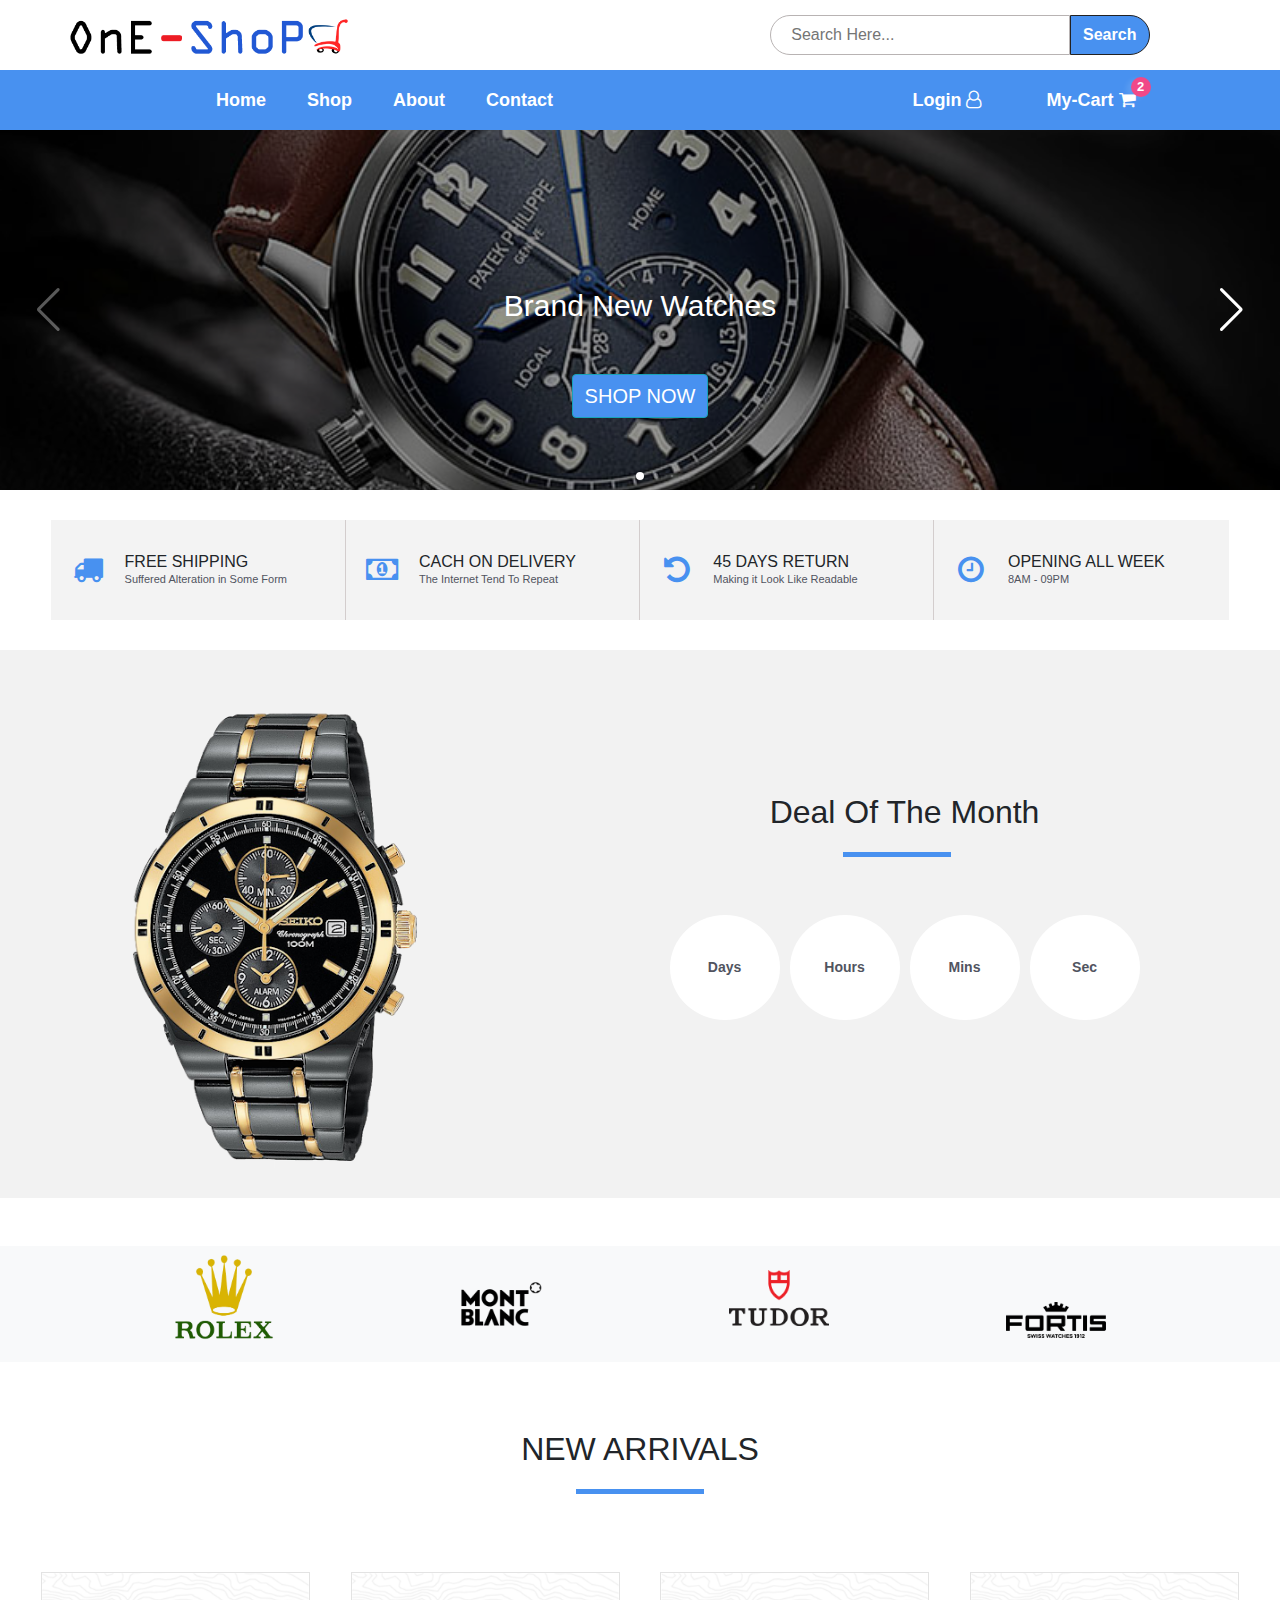
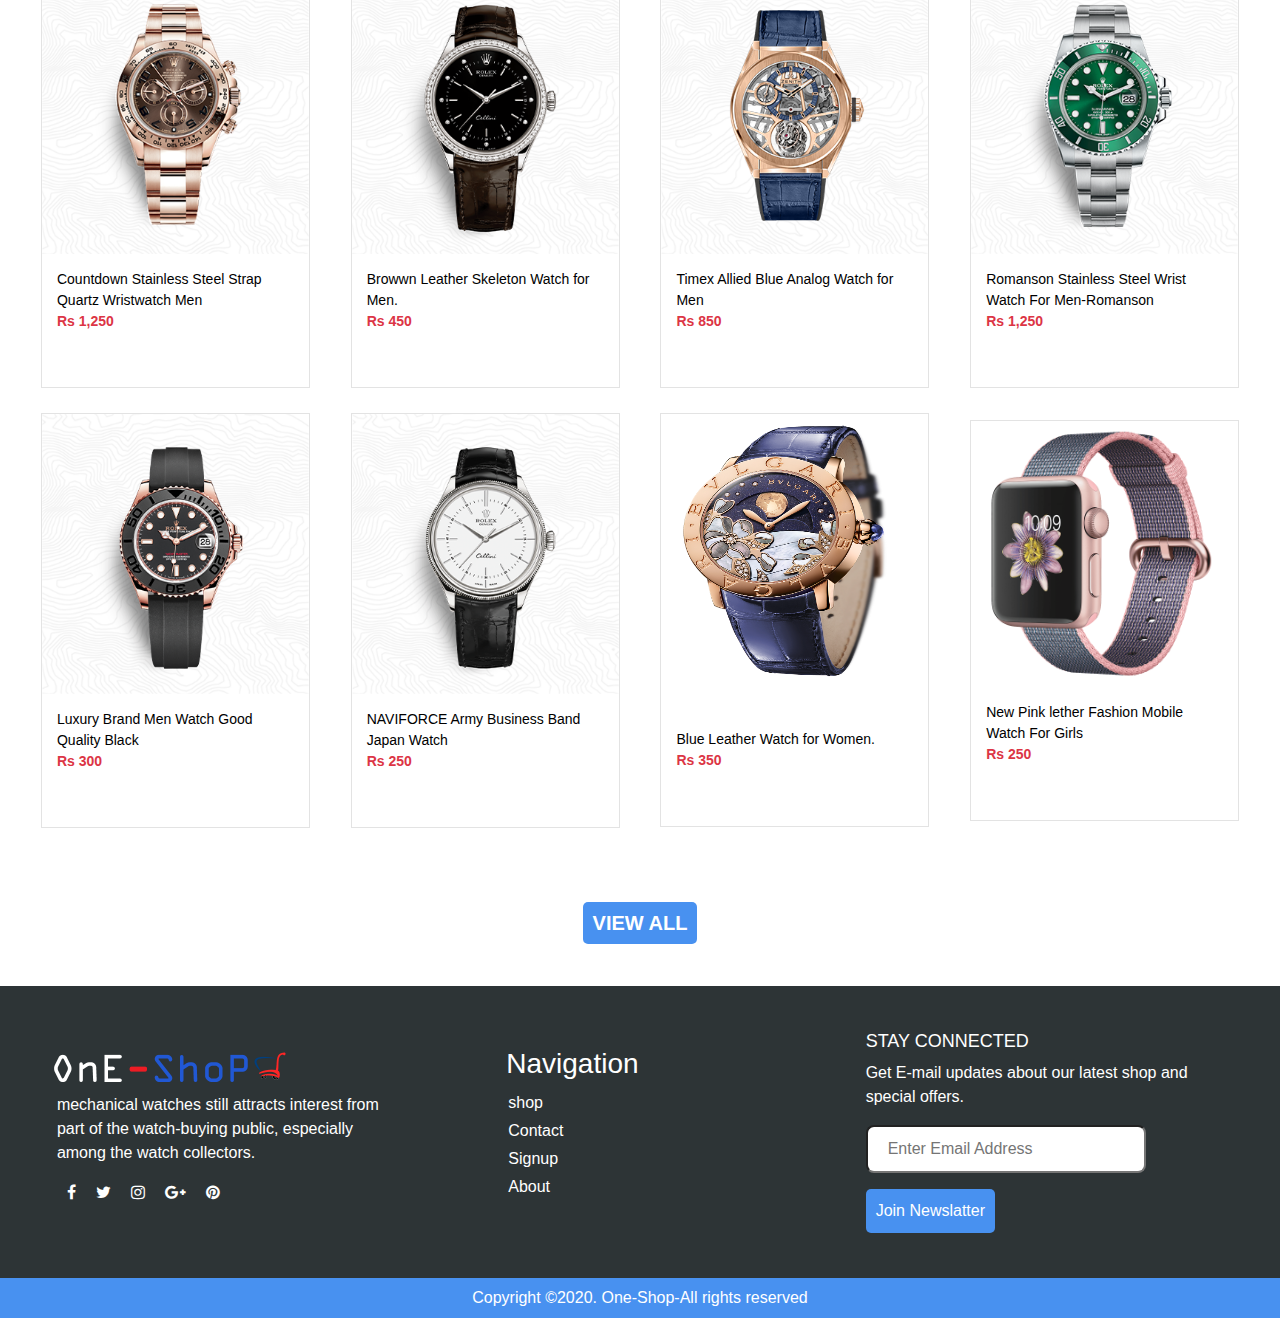
<file: index.html>
<!DOCTYPE html>
<html lang="en">

<head>
    <meta charset="UTF-8">
    <meta name="viewport" content="width=device-width, initial-scale=1.0">
    <!-- To Stop Zoom-in-out -->
    <meta name="viewport" content="width=device-width, user-scalable=no">
    <!-- For changing Address bar color For Chrome, firefox, opera & os -->
    <meta name="theme-color" content="#4891f0">
    <!-- For changing Address bar color For Windows Phone  -->
    <meta name="msapplication-navbutton-color" content="#4891f0">
    <!-- For changing Address bar color For Safari/IOS -->
    <meta name="apple-mobile-web-app-capable" content="yes">
    <meta name="apple-mobile-web-app-status-bar-style" content="black-translucent">
    <link rel="icon" href="assets/images/fav-icon/favicon.ico" type="image/gif" sizes="16x16">
    <title>One Shop</title>
    <link rel="stylesheet" href="https://maxcdn.bootstrapcdn.com/bootstrap/4.0.0/css/bootstrap.min.css" integrity="sha384-Gn5384xqQ1aoWXA+058RXPxPg6fy4IWvTNh0E263XmFcJlSAwiGgFAW/dAiS6JXm" crossorigin="anonymous">
    <script src="https://code.jquery.com/jquery-3.5.1.js" integrity="sha256-QWo7LDvxbWT2tbbQ97B53yJnYU3WhH/C8ycbRAkjPDc=" crossorigin="anonymous"></script>
    <link rel="stylesheet" href="https://stackpath.bootstrapcdn.com/font-awesome/4.7.0/css/font-awesome.min.css">
    <link rel="stylesheet" href="assets/css/style.css">
    <link rel="stylesheet" href="assets/css/swiper.min.css">
</head>

<body onload="bodyload()">

    <!-- pre loader -->


    <div id="pre-loader" class="preloader">
        <img src="assets/images/pre-loader-image/preloaderr.gif" alt="Loading...">
    </div>

    <!-- Go to top button -->

    <button onclick="topFunction()" id="myBtn" title="Go to top"><i class="fa fa-angle-up"></i></button>

    <!-- Header -->

    <header>
        <div class="logo">
            <a href="index.html"><img src="assets/images/Website-Logo/logo.png" alt="logo"></a>
        </div>
        <div class="icons">
            <div class="search-box">
                <form action="">
                    <input type="search" name="" id="input" placeholder="Search Here...">
                    <input type="submit" name="" id="search" value="Search">
                </form>
            </div>
        </div>
    </header>

    <!-- Header -->

    <!-- Navbars -->

    <nav class="nav-sec">
        <input type="checkbox" id="nav" class="hidden">
        <label for="nav" for="icon" class="nav-btn">
            <i></i>
            <i></i>
            <i></i>
        </label>
        <div class="nav">
            <div class="navbars">
                <li><a href="index.html">Home</a></li>
                <li><a href="shop.html">Shop</a></li>
                <li><a href="about.html">About</a></li>
                <li><a href="contact.html">Contact</a></li>
            </div>
            <input type="checkbox" id="more" class="hidden">
            <label for="more" class="more">
                <p class="text-white">More <i class="fa fa-angle-down mt-3 display-4"></i></p>
            </label>
            <div class="icon2">
                <a href="login.html">Login<i class="fa fa-user-o"></i></a>
                <a href="cart.html">
                    My-Cart
                    <i class="fa fa-shopping-cart"></i>
                    <span>2</span>
                </a>
            </div>
        </div>
    </nav>

    <!-- Navbars -->

    <!-- Slider -->
    <section class="swiper-container swiper-container1">
        <div class="swiper-wrapper">
            <div class="swiper-slide">
                <img src="assets/images/banner-images/banner11.jpg" alt="slide-image-1">
                <h5>Select Your New Perfect Style</h5>
                <a href="shop.html" class="btn btn-info">SHOP NOW</a>
            </div>
            <div class="swiper-slide"><img src="assets/images/banner-images/banner4.jpg" alt="slide-image-2">
                <h5>Discover the best watch Online with us</h5>
                <a href="shop.html" class="btn btn-info">SHOP NOW</a>
            </div>
            <div class="swiper-slide"><img src="assets/images/banner-images/banner7.jpg" alt="slide-image-3">
                <h5>Welcome to One-Shop</h5>
                <a href="shop.html" class="btn btn-info">SHOP NOW</a>
            </div>
            <div class="swiper-slide"><img src="assets/images/banner-images/banner8.jpg" alt="slide-image-4">
                <h5>Brand New Watches</h5>
                <a href="shop.html" class="btn btn-info">SHOP NOW</a>
            </div>
        </div>
        <div class="swiper-button-next"></div>
        <div class="swiper-button-prev"></div>
        <div class="swiper-pagination"></div>
    </section>
    <!-- Slider -->

    <!-- Benefit -->

    <div class="benefit">

        <div class="benefit-row">
            <div class="benefit-col">
                <div class="benefit-icon"><i class="fa fa-truck" aria-hidden="true"></i></div>
                <div class="benefit-content">
                    <h6>free shipping</h6>
                    <p>Suffered Alteration in Some Form</p>
                </div>
            </div>
            <div class="benefit-col">
                <div class="benefit-icon"><i class="fa fa-money" aria-hidden="true"></i></div>
                <div class="benefit-content">
                    <h6>cach on delivery</h6>
                    <p>The Internet Tend To Repeat</p>
                </div>
            </div>
            <div class="benefit-col">
                <div class="benefit-icon"><i class="fa fa-undo" aria-hidden="true"></i></div>
                <div class="benefit-content">
                    <h6>45 days return</h6>
                    <p>Making it Look Like Readable</p>
                </div>
            </div>
            <div class="benefit-col">
                <div class="benefit-icon"><i class="fa fa-clock-o" aria-hidden="true"></i></div>
                <div class="benefit-content">
                    <h6>opening all week</h6>
                    <p>8AM - 09PM</p>
                </div>
            </div>
        </div>
    </div>

    <!-- Benefit -->

    <!-- Deal of the week -->
    <section class="deal">
        <div class="deal-container">
            <div class="deal-row">
                <div class="deal-col-1">
                    <div class="img">
                        <img src="assets/images/product-images/deal.png" alt="Deals of the month">
                    </div>
                </div>
                <div class="deal-col-2">
                    <h2 class="h2">
                        Deal Of The Month
                    </h2>
                    <div class="counter">
                        <li class="round"><span id="days"></span>Days</li>
                        <li class="round"><span id="hours"></span>Hours</li>
                        <li class="round"><span id="mins"></span>Mins</li>
                        <li class="round"><span id="sec"></span>Sec</li>
                    </div>
                </div>
            </div>
        </div>
    </section>

    <!-- brand slider -->
    <div class="mainsec ">

        <section class="mt-5 mb-5 brands bg-light">
            <div class="container  text-center ">
                <div class="row  m-0">
                    <div class="col-md-3 col-sm-6 p-2"><img src="assets/images/product-images/brands.png" width="100px" alt="Rolex"></div>
                    <div class="col-md-3 col-sm-6 p-2"><img src="assets/images/product-images/brand6.png" width="100px" alt="Mont-Black"></div>
                    <div class="col-md-3 col-sm-6 mt-3 p-2"><img src="assets/images/product-images/brand3.png" width="100px" alt="Tudor"></div>
                    <div class="col-md-3 col-sm-6 mt-5 p-2"><img src="assets/images/product-images/brand1.png" width="100px" alt="Fortis"></div>
                </div>
            </div>
        </section>
        <!-- brand slider -->

        <!-- New-Arrivals -->

        <section class="text-center pb-5">
            <h2 class="h22">NEW ARRIVALS</h2>
            <div class="wrappers image-filter mobile">
                <div class="cardd">
                    <a href="product.html">
                        <img src="assets/images/product-images/popular1.png" alt="Stainless Steel Strap Quartz Wristwatch Men">
                        <p>Countdown Stainless Steel Strap Quartz Wristwatch Men
                            <br> <span class="text-danger">Rs 1,250</span></p>
                    </a><br>
                    <i class="fa fa-heart-o"></i>
                    <button class="btn2">ADD TO CART</button>
                </div>
                <div class="cardd">
                    <a href="product.html">
                        <img src="assets/images/product-images/popular2.png" alt="Browwn Leather Skeleton Watch for Men.">
                        <p>Browwn Leather Skeleton Watch for Men.
                            <br> <span class="text-danger">Rs 450</span></p>
                    </a><br>
                    <i class="fa fa-heart-o"></i>
                    <button class="btn2">ADD TO CART</button>
                </div>
                <div class="cardd">
                    <a href="product.html">
                        <img src="assets/images/product-images/popular3.png" alt="Timex Allied Blue Dial Analog">
                        <p>Timex Allied Blue Analog Watch for Men
                            <br> <span class="text-danger">Rs 850</span></p>
                    </a><br>
                    <i class="fa fa-heart-o"></i>
                    <button class="btn2">ADD TO CART</button>
                </div>

                <div class="cardd">
                    <a href="product.html">
                        <img src="assets/images/product-images/popular4.png" alt="Romanson Stainless Steel Wrist Watch">
                        <p>Romanson Stainless Steel Wrist Watch For Men-Romanson
                            <br><span class="text-danger">Rs 1,250</span></p>
                    </a><br>
                    <i class="fa fa-heart-o"></i>
                    <button class="btn2">ADD TO CART</button>
                </div>

                <div class="cardd">
                    <a href="product.html">
                        <img src="assets/images/product-images/popular5.png" alt="Luxury Brand Watch">
                        <p>Luxury Brand Men Watch Good Quality Black
                            <br> <span class="text-danger">Rs 300</span></p>
                    </a><br>
                    <i class="fa fa-heart-o"></i>
                    <button class="btn2">ADD TO CART</button>
                </div>

                <div class="cardd">
                    <a href="product.html">
                        <img src="assets/images/product-images/popular6.png" alt="NAVIFORCE ArmyZinger">
                        <p>NAVIFORCE Army Business Band Japan Watch
                            <br> <span class="text-danger">Rs 250</span></p>
                    </a><br>
                    <i class="fa fa-heart-o"></i>
                    <button class="btn2">ADD TO CART</button>
                </div>

                <div class="cardd">
                    <a href="product.html">
                        <img src="assets/images/product-images/women1.png" alt="Blue Leather Skeleton Watch for Women.">
                        <p>Blue Leather Watch for Women.
                            <br> <span class="text-danger">Rs 350</span></p>
                    </a><br>
                    <i class="fa fa-heart-o"></i>
                    <button class="btn2">ADD TO CART</button>
                </div>

                <div class="cardd">
                    <a href="product.html">
                        <img src="assets/images/product-images/women2.png" alt="New Fashion Mobile Watch For Girls">
                        <p>New Pink lether Fashion Mobile Watch For Girls
                            <br> <span class="text-danger">Rs 250</span></p>
                    </a><br>
                    <i class="fa fa-heart-o"></i>
                    <button class="btn2">ADD TO CART</button>
                </div>

            </div>
            <a href="shop.html" class="vi-btn">VIEW ALL</a>
        </section>

    </div>




    <!-- FOOTER -->

    <footer class="footer">
        <div class="footer-row">
            <div class="footer-col-1">
                <div class="f-logo">
                    <a href="index.html"><img src="assets/images/Website-Logo/logo2.png" alt="One-shop"></a>
                </div>
                <p>mechanical watches still attracts interest from part of the watch-buying public, especially among the watch collectors.</p>
                <ul class="footer-social">
                    <li><a class="a" href="#"><i class="fa fa-facebook"></i></a></li>
                    <li><a class="a" href="#"><i class="fa fa-twitter"></i></a></li>
                    <li><a class="a" href="#"><i class="fa fa-instagram"></i></a></li>
                    <li><a class="a" href="#"><i class="fa fa-google-plus"></i></a></li>
                    <li><a class="a" href="#"><i class="fa fa-pinterest"></i></a></li>
                </ul>
            </div>
            <div class="footer-col-2">
                <h3 class="footer-headings">Navigation</h3>
                <ul class="footer-links">
                    <li><a class="a" href="shop.html">shop</a></li>
                    <li><a class="a" href="contact.html">Contact</a></li>
                    <li><a class="a" href="login.html">Signup</a></li>
                    <li><a class="a" href="about.html">About</a></li>
                </ul>
            </div>
            <div class="footer-col-3">
                <h3 class="footer-header">Stay Connected</h3>
                <p>Get E-mail updates about our latest shop and special offers.</p>
                <form>
                    <div class="form-group">
                        <input class="input" placeholder="Enter Email Address">
                    </div>
                    <button class="f-btn">Join Newslatter</button>
                </form>
            </div>
        </div>
    </footer>
    <div class="copyrights">
        <span>Copyright &copy;2020. One-Shop-All rights reserved</span>
    </div>

    <!-- /FOOTER -->
</body>

<script src="assets/js/swiper.js"></script>
<script src="assets/js/app.js"></script>
<script src="assets/js/app1.js"></script>
<script src="https://code.jquery.com/jquery-3.2.1.slim.min.js" integrity="sha384-KJ3o2DKtIkvYIK3UENzmM7KCkRr/rE9/Qpg6aAZGJwFDMVNA/GpGFF93hXpG5KkN" crossorigin="anonymous"></script>
<script src="https://cdnjs.cloudflare.com/ajax/libs/popper.js/1.12.9/umd/popper.min.js" integrity="sha384-ApNbgh9B+Y1QKtv3Rn7W3mgPxhU9K/ScQsAP7hUibX39j7fakFPskvXusvfa0b4Q" crossorigin="anonymous"></script>
<script src="https://maxcdn.bootstrapcdn.com/bootstrap/4.0.0/js/bootstrap.min.js" integrity="sha384-JZR6Spejh4U02d8jOt6vLEHfe/JQGiRRSQQxSfFWpi1MquVdAyjUar5+76PVCmYl" crossorigin="anonymous"></script>
<script>
    // time counter

    var countDownDate = new Date("jun 30, 2021 24:00:00").getTime();

    var x = setInterval(function() {


        var now = new Date().getTime();
        var distance = countDownDate - now;

        var days = Math.floor(distance / (1000 * 60 * 60 * 24));
        var hours = Math.floor((distance % (1000 * 60 * 60 * 24)) / (1000 * 60 * 60));
        var minutes = Math.floor((distance % (1000 * 60 * 60)) / (1000 * 60));
        var seconds = Math.floor((distance % (1000 * 60)) / 1000);


        document.getElementById("days").innerHTML = days;
        document.getElementById("hours").innerHTML = hours;
        document.getElementById("mins").innerHTML = minutes;
        document.getElementById("sec").innerHTML = seconds;

        if (distance < 0) {
            clearInterval(x);
            document.getElementById("days").innerHTML = "EXPIRED";
            document.getElementById("days").style.fontSize = "12px";
            document.getElementById("hours").innerHTML = "EXPIRED";
            document.getElementById("hours").style.fontSize = "12px";
            document.getElementById("mins").innerHTML = "EXPIRED";
            document.getElementById("mins").style.fontSize = "12px";
            document.getElementById("sec").innerHTML = "EXPIRED";
            document.getElementById("sec").style.fontSize = "12px";

        }
    }, 1000);
</script>

</html>
</file>
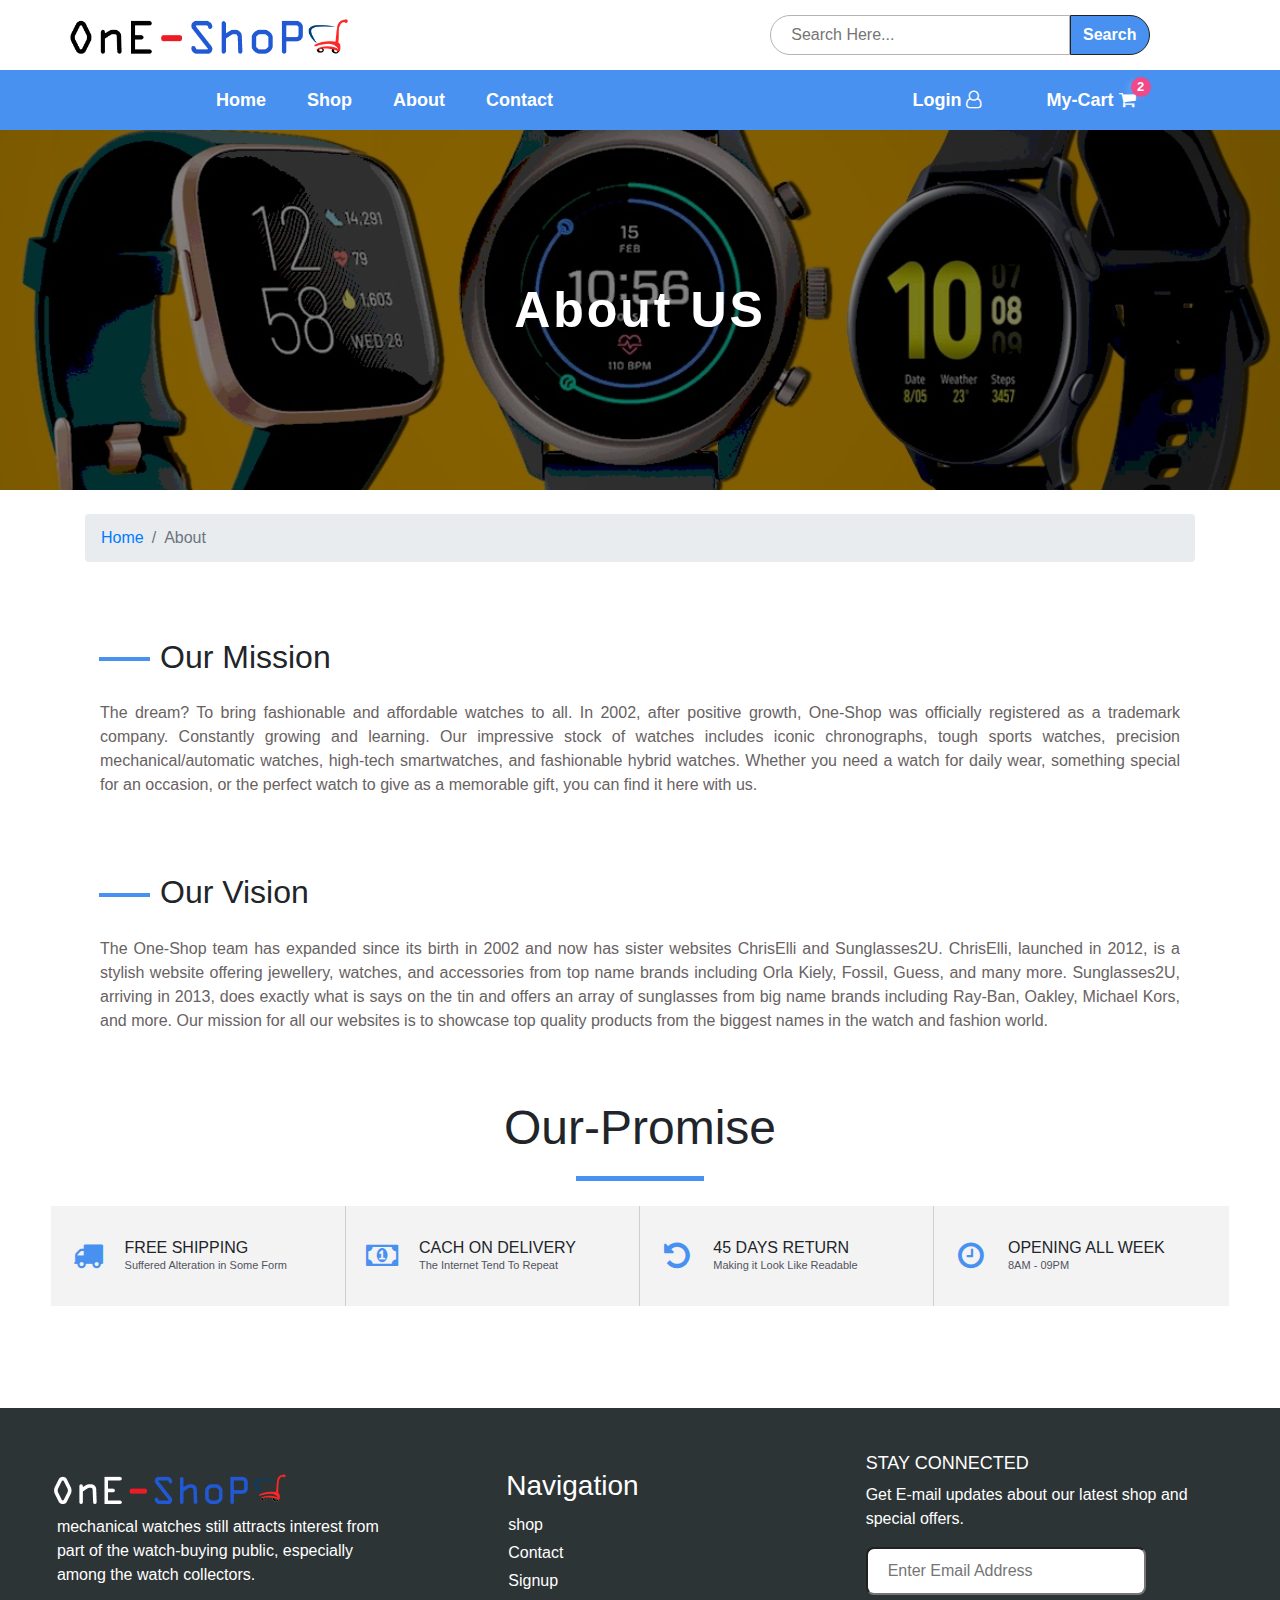
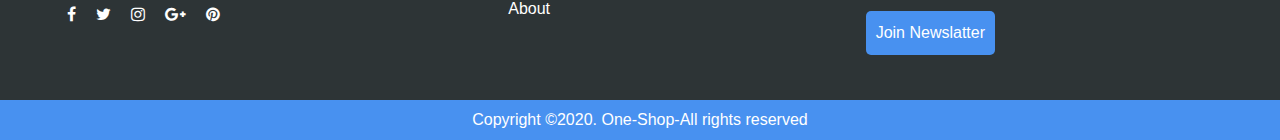
<file: about.html>
<!DOCTYPE html>
<html lang="en">

<head>
    <meta charset="UTF-8">
    <meta name="viewport" content="width=device-width, initial-scale=1.0">
    <!-- To Stop Zoom-in-out -->
    <meta name="viewport" content="width=device-width, user-scalable=no">
    <!-- For changing Address bar color For Chrome, firefox, opera & os -->
    <meta name="theme-color" content="#4891f0">
    <!-- For changing Address bar color For Windows Phone  -->
    <meta name="msapplication-navbutton-color" content="#4891f0">
    <!-- For changing Address bar color For Safari/IOS -->
    <meta name="apple-mobile-web-app-capable" content="yes">
    <meta name="apple-mobile-web-app-status-bar-style" content="black-translucent">
    <link rel="icon" href="assets/images/fav-icon/favicon.ico" type="image/gif" sizes="16x16">
    <title>About One Shop</title>
    <link rel="stylesheet" href="https://maxcdn.bootstrapcdn.com/bootstrap/4.0.0/css/bootstrap.min.css" integrity="sha384-Gn5384xqQ1aoWXA+058RXPxPg6fy4IWvTNh0E263XmFcJlSAwiGgFAW/dAiS6JXm" crossorigin="anonymous">
    <script src="https://code.jquery.com/jquery-3.5.1.js" integrity="sha256-QWo7LDvxbWT2tbbQ97B53yJnYU3WhH/C8ycbRAkjPDc=" crossorigin="anonymous"></script>
    <link rel="stylesheet" href="https://stackpath.bootstrapcdn.com/font-awesome/4.7.0/css/font-awesome.min.css">
    <link rel="stylesheet" href="assets/css/style.css">

</head>

<body onload="bodyload()">

    <!-- pre loader -->


    <div id="pre-loader" class="preloader">
        <img src="assets/images/pre-loader-image/preloaderr.gif" alt="Loading...">
    </div>

    <!-- Go to top button -->

    <button onclick="topFunction()" id="myBtn" title="Go to top"><i class="fa fa-angle-up"></i></button>


    <!-- Header -->

    <header>
        <div class="logo">
            <a href="index.html"><img src="assets/images/Website-Logo/logo.png" alt="logo"></a>
        </div>
        <div class="icons">
            <div class="search-box">
                <form action="">
                    <input type="search" name="" id="input" placeholder="Search Here...">
                    <input type="submit" name="" id="search" value="Search">
                </form>
            </div>
        </div>
    </header>

    <!-- Header -->

    <!-- Navbars -->


    <nav class="nav-sec">
        <input type="checkbox" id="nav" class="hidden">
        <label for="nav" for="icon" class="nav-btn">
            <i></i>
            <i></i>
            <i></i>
        </label>
        <div class="nav">
            <div class="navbars">
                <li><a href="index.html">Home</a></li>
                <li><a href="shop.html">Shop</a></li>
                <li><a href="about.html">About</a></li>
                <li><a href="contact.html">Contact</a></li>
            </div>
            <input type="checkbox" id="more" class="hidden">
            <label for="more" class="more">
                <p class="text-white">More <i class="fa fa-angle-down mt-3 display-4"></i></p>
            </label>
            <div class="icon2">
                <a href="login.html">Login<i class="fa fa-user-o"></i></a>
                <a href="cart.html">
                    My-Cart
                    <i class="fa fa-shopping-cart"></i>
                    <span>2</span>
                </a>
            </div>
        </div>
    </nav>

    <!-- Navbars -->
    <section>
        <div class="banner banner1">
            <h2 class="page-name">About US</h2>
        </div>
    </section>
    <!-- bread cumb -->

    <div class="container mt-2">
        <div class="row">
            <div class="col-md-12 mt-3">
                <nav aria-label="breadcrumb">
                    <ol class="breadcrumb">
                        <li class="breadcrumb-item"><a href="index.html">Home</a></li>
                        <li class="breadcrumb-item active">About</li>
                    </ol>
                </nav>
            </div>
        </div>
    </div>

    <!-- bread cumb -->
    <section>
        <div class="container">
            <div class="row about">
                <div class="col-md-12">
                    <h2>Our Mission</h2>
                    <p>The dream? To bring fashionable and affordable watches to all. In 2002, after positive growth, One-Shop was officially registered as a trademark company. Constantly growing and learning. Our impressive stock of watches includes iconic
                        chronographs, tough sports watches, precision mechanical/automatic watches, high-tech smartwatches, and fashionable hybrid watches. Whether you need a watch for daily wear, something special for an occasion, or the perfect watch
                        to give as a memorable gift, you can find it here with us.</p>
                </div>
                <div class="col-md-12">
                    <h2>Our Vision</h2>
                    <p>
                        The One-Shop team has expanded since its birth in 2002 and now has sister websites ChrisElli and Sunglasses2U. ChrisElli, launched in 2012, is a stylish website offering jewellery, watches, and accessories from top name brands including Orla Kiely, Fossil,
                        Guess, and many more. Sunglasses2U, arriving in 2013, does exactly what is says on the tin and offers an array of sunglasses from big name brands including Ray-Ban, Oakley, Michael Kors, and more. Our mission for all our websites
                        is to showcase top quality products from the biggest names in the watch and fashion world.
                    </p>
                </div>
            </div>
    </section>

    <!-- Benefit -->
    <h2 class="c2">Our-Promise</h2>
    <div class="benefit">

        <div class="benefit-row">

            <div class="benefit-col">
                <div class="benefit-icon"><i class="fa fa-truck" aria-hidden="true"></i></div>
                <div class="benefit-content">
                    <h6>free shipping</h6>
                    <p>Suffered Alteration in Some Form</p>
                </div>
            </div>
            <div class="benefit-col">
                <div class="benefit-icon"><i class="fa fa-money" aria-hidden="true"></i></div>
                <div class="benefit-content">
                    <h6>cach on delivery</h6>
                    <p>The Internet Tend To Repeat</p>
                </div>
            </div>
            <div class="benefit-col">
                <div class="benefit-icon"><i class="fa fa-undo" aria-hidden="true"></i></div>
                <div class="benefit-content">
                    <h6>45 days return</h6>
                    <p>Making it Look Like Readable</p>
                </div>
            </div>
            <div class="benefit-col">
                <div class="benefit-icon"><i class="fa fa-clock-o" aria-hidden="true"></i></div>
                <div class="benefit-content">
                    <h6>opening all week</h6>
                    <p>8AM - 09PM</p>
                </div>
            </div>
        </div>
    </div>
    <br>
    <br>
    <br>
    <!-- Benefit -->




    <!-- FOOTER -->

    <footer class="footer">
        <div class="footer-row">
            <div class="footer-col-1">
                <div class="f-logo">
                    <a href="index.html"><img src="assets/images/Website-Logo/logo2.png" alt="One-shop"></a>
                </div>
                <p>mechanical watches still attracts interest from part of the watch-buying public, especially among the watch collectors.</p>
                <ul class="footer-social">
                    <li><a class="a" href="#"><i class="fa fa-facebook"></i></a></li>
                    <li><a class="a" href="#"><i class="fa fa-twitter"></i></a></li>
                    <li><a class="a" href="#"><i class="fa fa-instagram"></i></a></li>
                    <li><a class="a" href="#"><i class="fa fa-google-plus"></i></a></li>
                    <li><a class="a" href="#"><i class="fa fa-pinterest"></i></a></li>
                </ul>
            </div>
            <div class="footer-col-2">
                <h3 class="footer-headings">Navigation</h3>
                <ul class="footer-links">
                    <li><a class="a" href="shop.html">shop</a></li>
                    <li><a class="a" href="contact.html">Contact</a></li>
                    <li><a class="a" href="login.html">Signup</a></li>
                    <li><a class="a" href="about.html">About</a></li>
                </ul>
            </div>
            <div class="footer-col-3">
                <h3 class="footer-header">Stay Connected</h3>
                <p>Get E-mail updates about our latest shop and special offers.</p>
                <form>
                    <div class="form-group">
                        <input class="input" placeholder="Enter Email Address">
                    </div>
                    <button class="f-btn">Join Newslatter</button>
                </form>
            </div>
        </div>
    </footer>
    <div class="copyrights">
        <span>Copyright &copy;2020. One-Shop-All rights reserved</span>
    </div>
    <!-- /FOOTER -->



    <script src="assets/js/app.js"></script>
    <script src="https://code.jquery.com/jquery-3.2.1.slim.min.js" integrity="sha384-KJ3o2DKtIkvYIK3UENzmM7KCkRr/rE9/Qpg6aAZGJwFDMVNA/GpGFF93hXpG5KkN" crossorigin="anonymous"></script>
    <script src="https://cdnjs.cloudflare.com/ajax/libs/popper.js/1.12.9/umd/popper.min.js" integrity="sha384-ApNbgh9B+Y1QKtv3Rn7W3mgPxhU9K/ScQsAP7hUibX39j7fakFPskvXusvfa0b4Q" crossorigin="anonymous"></script>
    <script src="https://maxcdn.bootstrapcdn.com/bootstrap/4.0.0/js/bootstrap.min.js" integrity="sha384-JZR6Spejh4U02d8jOt6vLEHfe/JQGiRRSQQxSfFWpi1MquVdAyjUar5+76PVCmYl" crossorigin="anonymous"></script>

</body>

</html>
</file>
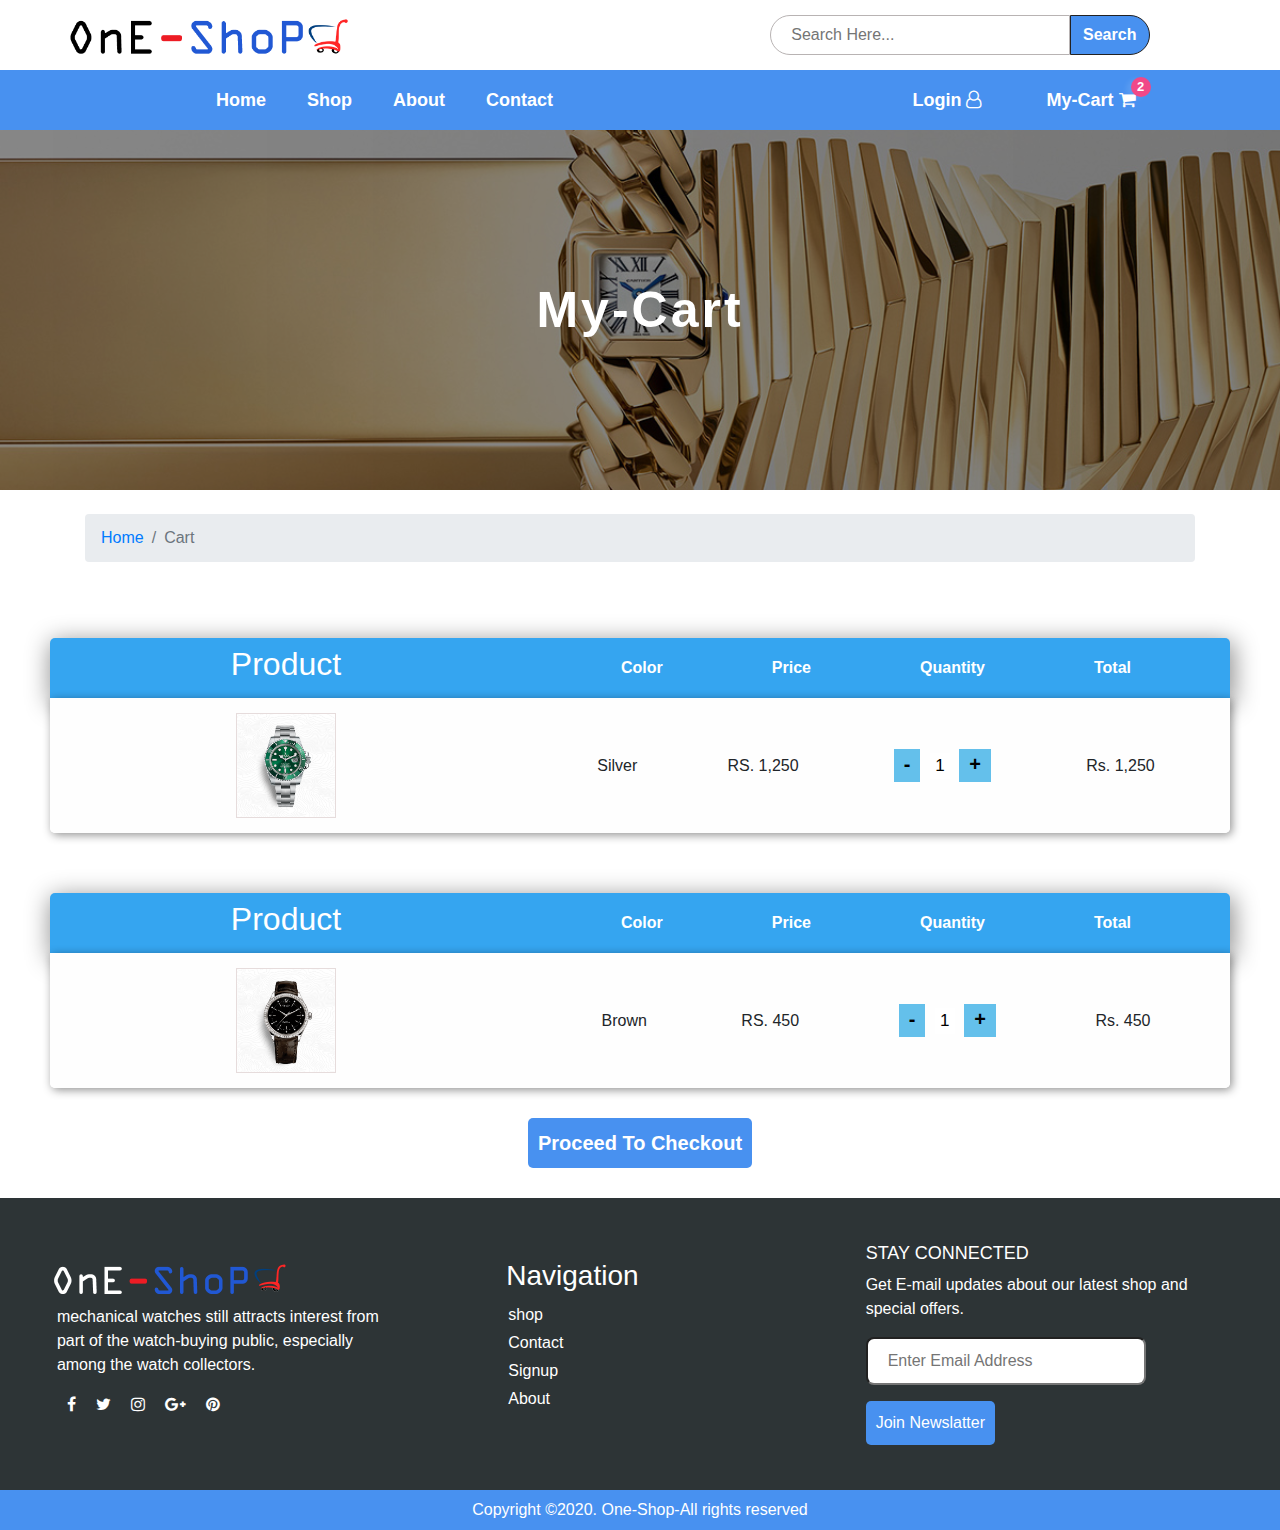
<file: cart.html>
<!DOCTYPE html>
<html lang="en">

<head>
    <meta charset="UTF-8">
    <meta name="viewport" content="width=device-width, initial-scale=1.0">
    <!-- To Stop Zoom-in-out -->
    <meta name="viewport" content="width=device-width, user-scalable=no">
    <!-- For changing Address bar color For Chrome, firefox, opera & os -->
    <meta name="theme-color" content="#4891f0">
    <!-- For changing Address bar color For Windows Phone  -->
    <meta name="msapplication-navbutton-color" content="#4891f0">
    <!-- For changing Address bar color For Safari/IOS -->
    <meta name="apple-mobile-web-app-capable" content="yes">
    <meta name="apple-mobile-web-app-status-bar-style" content="black-translucent">
    <link rel="icon" href="assets/images/fav-icon/favicon.ico" type="image/gif" sizes="16x16">
    <title>Cart</title>
    <link rel="stylesheet" href="https://maxcdn.bootstrapcdn.com/bootstrap/4.0.0/css/bootstrap.min.css" integrity="sha384-Gn5384xqQ1aoWXA+058RXPxPg6fy4IWvTNh0E263XmFcJlSAwiGgFAW/dAiS6JXm" crossorigin="anonymous">
    <script src="https://code.jquery.com/jquery-3.5.1.js" integrity="sha256-QWo7LDvxbWT2tbbQ97B53yJnYU3WhH/C8ycbRAkjPDc=" crossorigin="anonymous"></script>
    <link rel="stylesheet" href="https://stackpath.bootstrapcdn.com/font-awesome/4.7.0/css/font-awesome.min.css">
    <link rel="stylesheet" href="assets/css/style.css">
</head>


<body onload="bodyload()">

    <!-- pre loader -->


    <div id="pre-loader" class="preloader">
        <img src="assets/images/pre-loader-image/preloaderr.gif" alt="Loading...">
    </div>

    <!-- Go to top button -->

    <button onclick="topFunction()" id="myBtn" title="Go to top"><i class="fa fa-angle-up"></i></button>


    <!-- Header -->

    <header>
        <div class="logo">
            <a href="index.html"><img src="assets/images/Website-Logo/logo.png" alt="logo"></a>
        </div>
        <div class="icons">
            <div class="search-box">
                <form action="">
                    <input type="search" name="" id="input" placeholder="Search Here...">
                    <input type="submit" name="" id="search" value="Search">
                </form>
            </div>
        </div>
    </header>

    <!-- Header -->

    <!-- Navbars -->

    <nav class="nav-sec">
        <input type="checkbox" id="nav" class="hidden">
        <label for="nav" for="icon" class="nav-btn">
            <i></i>
            <i></i>
            <i></i>
        </label>
        <div class="nav">
            <div class="navbars">
                <li><a href="index.html">Home</a></li>
                <li><a href="shop.html">Shop</a></li>
                <li><a href="about.html">About</a></li>
                <li><a href="contact.html">Contact</a></li>
            </div>
            <input type="checkbox" id="more" class="hidden">
            <label for="more" class="more">
                <p class="text-white">More <i class="fa fa-angle-down mt-3 display-4"></i></p>
            </label>
            <div class="icon2">
                <a href="login.html">Login<i class="fa fa-user-o"></i></a>
                <a href="cart.html">
                    My-Cart
                    <i class="fa fa-shopping-cart"></i>
                    <span>2</span>
                </a>
            </div>
        </div>
    </nav>

    <!-- Navbars -->

    <!-- BANNER -->

    <section>
        <div class="banner banner4">
            <h2 class="page-name">My-Cart</h2>
        </div>
    </section>
    <!-- BANNER -->

    <!-- bread cumb -->

    <div class="container mt-2 ">
        <div class="row">
            <div class="col-md-12 mt-3">
                <nav aria-label="breadcrumb">
                    <ol class="breadcrumb">
                        <li class="breadcrumb-item"><a href="index.html">Home</a></li>
                        <li class="breadcrumb-item active">Cart</li>
                    </ol>
                </nav>
            </div>
        </div>
    </div>

    <!-- bread cumb -->


    <!-- Cart-items -->
    <section>
        <div class="cart-container">
            <div class="cart-row">
                <div class="cart-names">
                    <div class="product-heading">
                        <h2>Product</h2>
                    </div>
                    <div class="product-sub-head">
                        <li>Color</li>
                        <li>Price</li>
                        <li>Quantity</li>
                        <li>Total</li>
                    </div>
                </div>
                <div class="item-details">
                    <div class="product-img">
                        <a href="product.html"><img src="assets/images/product-images/popular4.png" alt="product"></a>
                    </div>
                    <div class="product-quntity">
                        <li>Silver</li>
                        <li>RS. 1,250</li>
                        <li><button class="pp">-</button>
                            <input type="number" value="1" />
                            <button class="pm">+</button>
                        </li>
                        <li>Rs. 1,250 </li>
                    </div>
                </div>
            </div>

            <div class="cart-row">
                <div class="cart-names">
                    <div class="product-heading">
                        <h2>Product</h2>
                    </div>
                    <div class="product-sub-head">
                        <li>Color</li>
                        <li>Price</li>
                        <li>Quantity</li>
                        <li>Total</li>
                    </div>
                </div>
                <div class="item-details">
                    <div class="product-img">
                        <a href="product.html"><img src="assets/images/product-images/popular2.png" alt="product"></a>
                    </div>
                    <div class="product-quntity">
                        <li>Brown</li>
                        <li>RS. 450</li>
                        <li><button class="pp">-</button>
                            <input type="number" value="1" />
                            <button class="pm">+</button>
                        </li>
                        <li>Rs. 450</li>
                    </div>
                </div>
            </div>
            <a class="vi-btn" href="checkout.html">Proceed To Checkout</a>
        </div>

    </section>

    <!-- Cart-items -->


    <!-- FOOTER -->

    <footer class="footer">
        <div class="footer-row">
            <div class="footer-col-1">
                <div class="f-logo">
                    <a href="index.html"><img src="assets/images/Website-Logo/logo2.png" alt="One-shop"></a>
                </div>
                <p>mechanical watches still attracts interest from part of the watch-buying public, especially among the watch collectors.</p>
                <ul class="footer-social">
                    <li><a class="a" href="#"><i class="fa fa-facebook"></i></a></li>
                    <li><a class="a" href="#"><i class="fa fa-twitter"></i></a></li>
                    <li><a class="a" href="#"><i class="fa fa-instagram"></i></a></li>
                    <li><a class="a" href="#"><i class="fa fa-google-plus"></i></a></li>
                    <li><a class="a" href="#"><i class="fa fa-pinterest"></i></a></li>
                </ul>
            </div>
            <div class="footer-col-2">
                <h3 class="footer-headings">Navigation</h3>
                <ul class="footer-links">
                    <li><a class="a" href="shop.html">shop</a></li>
                    <li><a class="a" href="contact.html">Contact</a></li>
                    <li><a class="a" href="login.html">Signup</a></li>
                    <li><a class="a" href="about.html">About</a></li>
                </ul>
            </div>
            <div class="footer-col-3">
                <h3 class="footer-header">Stay Connected</h3>
                <p>Get E-mail updates about our latest shop and special offers.</p>
                <form>
                    <div class="form-group">
                        <input class="input" placeholder="Enter Email Address">
                    </div>
                    <button class="f-btn">Join Newslatter</button>
                </form>
            </div>
        </div>
    </footer>
    <div class="copyrights">
        <span>Copyright &copy;2020. One-Shop-All rights reserved</span>
    </div>

    <!-- /FOOTER -->


    <script src="assets/js/app.js"></script>
    <script src="https://code.jquery.com/jquery-3.2.1.slim.min.js" integrity="sha384-KJ3o2DKtIkvYIK3UENzmM7KCkRr/rE9/Qpg6aAZGJwFDMVNA/GpGFF93hXpG5KkN" crossorigin="anonymous"></script>
    <script src="https://cdnjs.cloudflare.com/ajax/libs/popper.js/1.12.9/umd/popper.min.js" integrity="sha384-ApNbgh9B+Y1QKtv3Rn7W3mgPxhU9K/ScQsAP7hUibX39j7fakFPskvXusvfa0b4Q" crossorigin="anonymous"></script>
    <script src="https://maxcdn.bootstrapcdn.com/bootstrap/4.0.0/js/bootstrap.min.js" integrity="sha384-JZR6Spejh4U02d8jOt6vLEHfe/JQGiRRSQQxSfFWpi1MquVdAyjUar5+76PVCmYl" crossorigin="anonymous"></script>

</body>

</html>
</file>
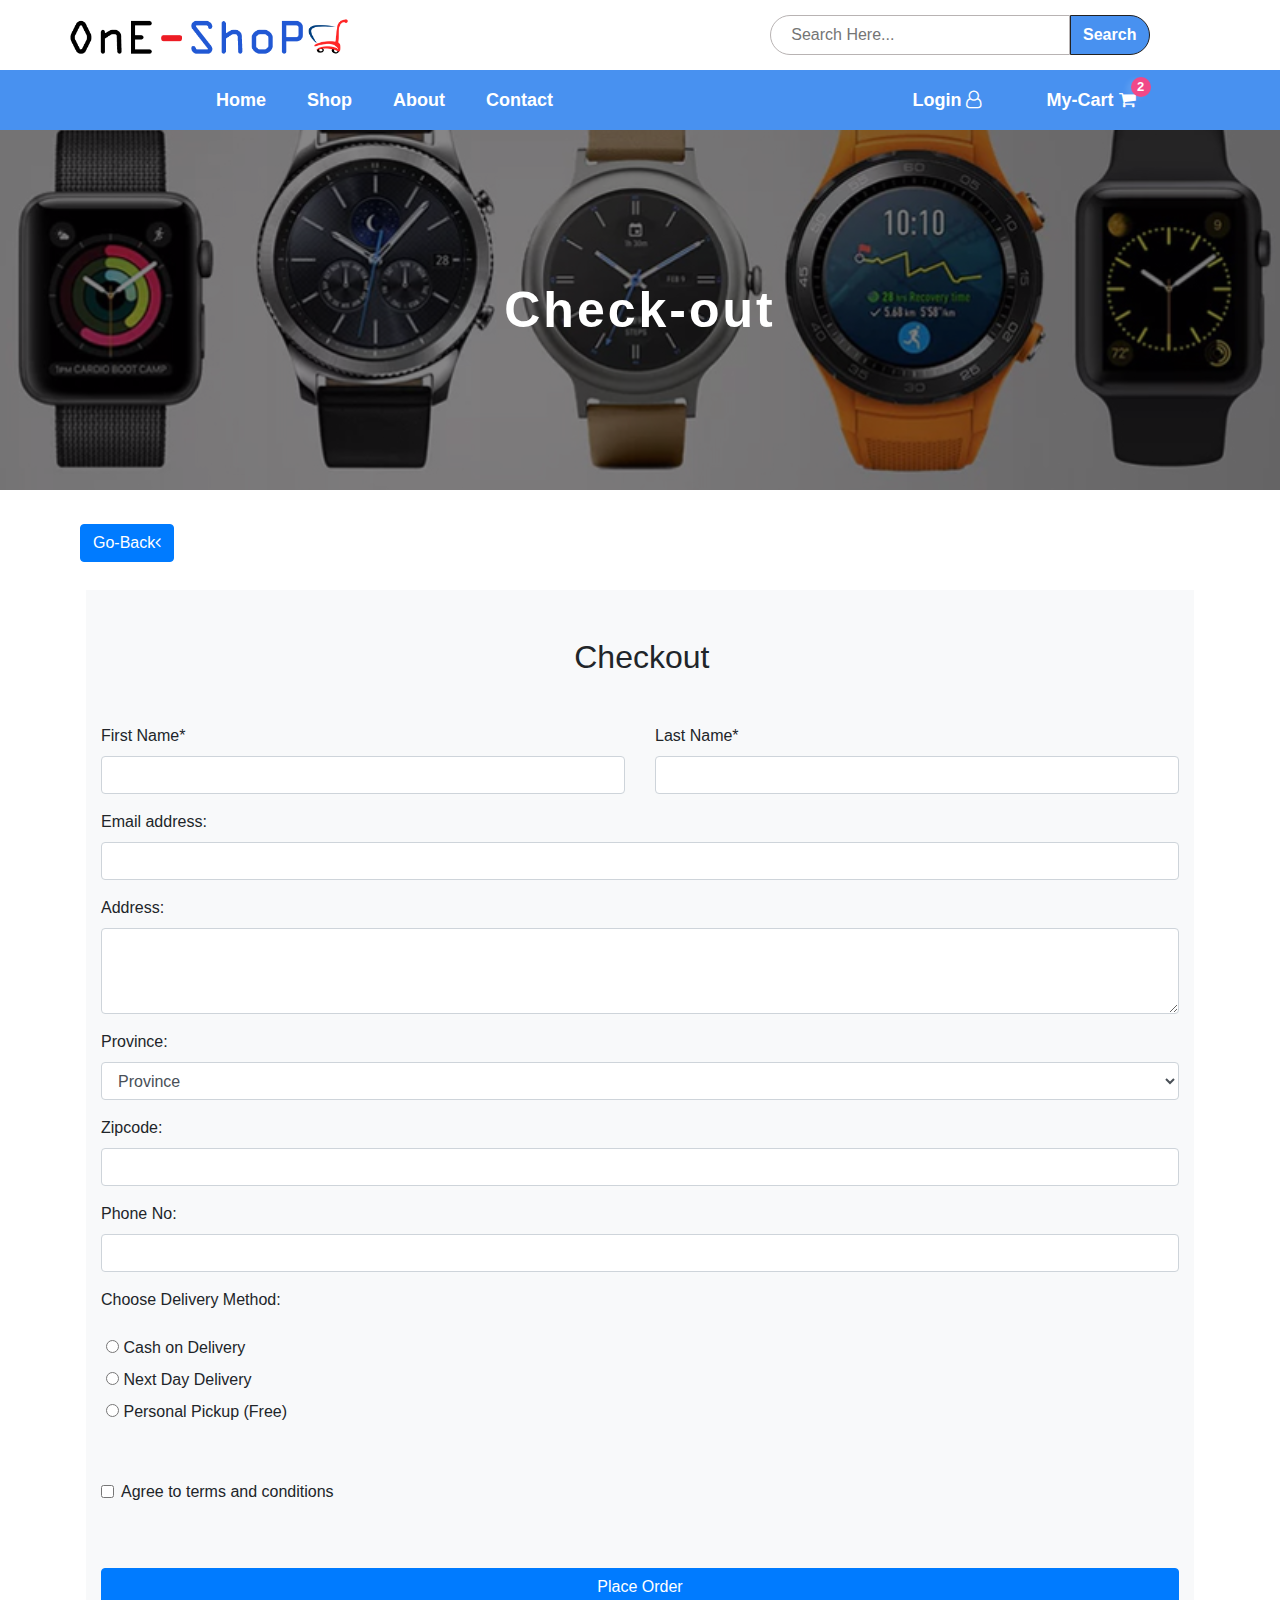
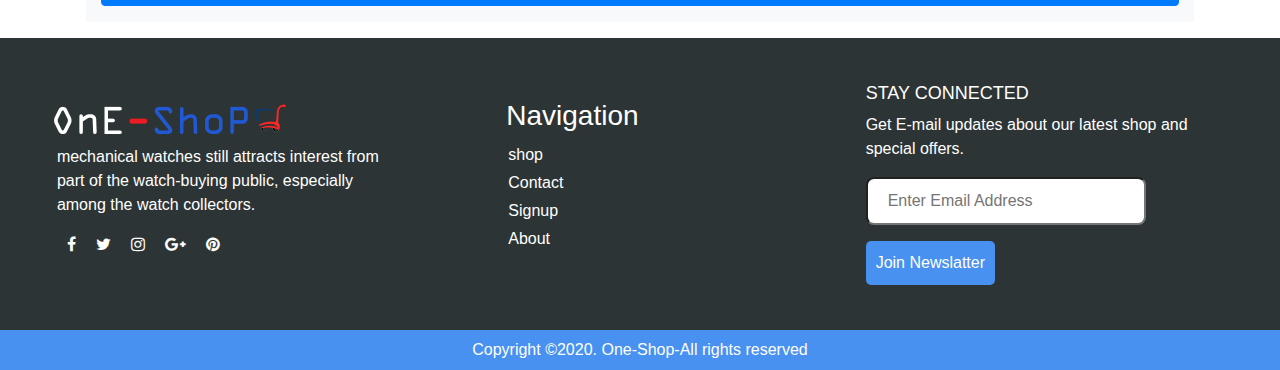
<file: checkout.html>
<!DOCTYPE html>
<html lang="en">

<head>
    <meta charset="UTF-8">
    <meta name="viewport" content="width=device-width, initial-scale=1.0">
    <!-- To Stop Zoom-in-out -->
    <meta name="viewport" content="width=device-width, user-scalable=no">
    <!-- For changing Address bar color For Chrome, firefox, opera & os -->
    <meta name="theme-color" content="#4891f0">
    <!-- For changing Address bar color For Windows Phone  -->
    <meta name="msapplication-navbutton-color" content="#4891f0">
    <!-- For changing Address bar color For Safari/IOS -->
    <meta name="apple-mobile-web-app-capable" content="yes">
    <meta name="apple-mobile-web-app-status-bar-style" content="black-translucent">
    <link rel="icon" href="assets/images/fav-icon/favicon.ico" type="image/gif" sizes="16x16">
    <title>Checkout</title>
    <link rel="stylesheet" href="https://maxcdn.bootstrapcdn.com/bootstrap/4.0.0/css/bootstrap.min.css" integrity="sha384-Gn5384xqQ1aoWXA+058RXPxPg6fy4IWvTNh0E263XmFcJlSAwiGgFAW/dAiS6JXm" crossorigin="anonymous">
    <link rel="stylesheet" href="https://stackpath.bootstrapcdn.com/font-awesome/4.7.0/css/font-awesome.min.css">
    <script src="https://code.jquery.com/jquery-3.5.1.js" integrity="sha256-QWo7LDvxbWT2tbbQ97B53yJnYU3WhH/C8ycbRAkjPDc=" crossorigin="anonymous"></script>
    <link rel="stylesheet" href="assets/css/style.css">

</head>

<body onload="bodyload()">

    <!-- pre loader -->


    <div id="pre-loader" class="preloader">
        <img src="assets/images/pre-loader-image/preloaderr.gif" alt="Loading...">
    </div>

    <!-- Go to top button -->

    <button onclick="topFunction()" id="myBtn" title="Go to top"><i class="fa fa-angle-up"></i></button>

    <!-- Header -->

    <header>
        <div class="logo ">
            <a href="index.html"><img src="assets/images/Website-Logo/logo.png" alt="logo"></a>
        </div>
        <div class="icons">
            <div class="search-box">
                <form action="">
                    <input type="search" name="" id="input" placeholder="Search Here...">
                    <input type="submit" name="" id="search" value="Search">
                </form>
            </div>
        </div>
    </header>

    <!-- Header -->


    <!-- Navbars -->

    <nav class="nav-sec">
        <input type="checkbox" id="nav" class="hidden">
        <label for="nav" for="icon" class="nav-btn">
            <i></i>
            <i></i>
            <i></i>
        </label>
        <div class="nav">
            <div class="navbars">
                <li><a href="index.html">Home</a></li>
                <li><a href="shop.html">Shop</a></li>
                <li><a href="about.html">About</a></li>
                <li><a href="contact.html">Contact</a></li>
            </div>
            <input type="checkbox" id="more" class="hidden">
            <label for="more" class="more">
                <p class="text-white">More <i class="fa fa-angle-down mt-3 display-4"></i></p>
            </label>
            <div class="icon2">
                <a href="login.html">Login<i class="fa fa-user-o"></i></a>
                <a href="cart.html">
                    My-Cart
                    <i class="fa fa-shopping-cart"></i>
                    <span>2</span>
                </a>
            </div>
        </div>
    </nav>

    <!-- Navbars -->

    <section>
        <div class="banner banner5">
            <h2 class="page-name">Check-out</h2>
        </div>
        <br>
    </section>
    <!-- BANNER -->

    <div class="go-back"><a class="btn btn-primary text-white" href="cart.html">Go-Back<i class="fa fa-angle-left"></i></a></div>

    <div class="container p-3 ">
        <form action="" class="bg-light row m-0 pb-3 ">
            <h2 class="col-md-11 m-5 text-center">Checkout</h2>
            <div class="form-group col-md-6">
                <label for="firstname">First Name*</label>
                <input type="text" required class="form-control">
            </div>
            <div class="form-group col-md-6">
                <label for="last-name">Last Name*</label>
                <input type="text" class="form-control">
            </div>
            <div class="form-group col-md-12">
                <label for="">Email address:</label>
                <input type="email" required class="form-control">

            </div>
            <div class="form-group col-md-12">
                <label for="address">Address:</label>
                <textarea class="form-control" required rows="3"></textarea>
            </div>
            <div class="form-group col-md-12">
                <label for="exampleFormControlSelect1">Province:</label>
                <select class="form-control" required id="exampleFormControlSelect1">
                  <option>Province</option>
                  <option>Karachi</option>
                  <option>Islamabad</option>
                  <option>Lahore</option>
                  <option>KPK</option>
                  <option>BAlochistan</option>
                </select>
            </div>
            <div class="form-group col-md-12">
                <label for="zipcode">Zipcode:</label>
                <input type="text" required class="form-control">
            </div>
            <div class="form-group col-md-12">
                <label for="PhoneNo">Phone No:</label>
                <input type="number" required class="form-control">
            </div>
            <div class="form-group col-md-12">
                <label for="" id="Delivery">Choose Delivery Method:</label>
            </div>

            <div class="form-check col-md-12">
                <input type="radio" required name="exampleRadios" value="COD">
                <label for="Delivery">Cash on Delivery</label>
            </div>
            <div class="form-check col-md-12">
                <input type="radio" required name="exampleRadios" value="next-day">
                <label for="Delivery">Next Day Delivery</label>
            </div>

            <div class="form-check col-md-12">
                <input class="" type="radio" required name="exampleRadios" value="Free">
                <label class="" for="Delivery">Personal Pickup (Free)</label>
            </div>


            <div class="form-group col-md-12 mt-5">
                <div class="form-check">
                    <input class="form-check-input" type="checkbox" value="" id="invalidCheck" required>
                    <label class="form-check-label" for="invalidCheck">
                    Agree to terms and conditions
                  </label>
                </div>
            </div>
            <div class="col-md-12 text-center mt-5">
                <button type="submit" value="sumbit" class="btn btn-primary w-100">Place Order</button>
            </div>

        </form>


    </div>



    <!-- FOOTER -->

    <footer class="footer ">
        <div class="footer-row ">
            <div class="footer-col-1 ">
                <div class="f-logo ">
                    <a href="index.html "><img src="assets/images/Website-Logo/logo2.png " alt="One-shop "></a>
                </div>
                <p>mechanical watches still attracts interest from part of the watch-buying public, especially among the watch collectors.</p>
                <ul class="footer-social ">
                    <li><a class="a " href="# "><i class="fa fa-facebook "></i></a></li>
                    <li><a class="a " href="# "><i class="fa fa-twitter "></i></a></li>
                    <li><a class="a " href="# "><i class="fa fa-instagram "></i></a></li>
                    <li><a class="a " href="# "><i class="fa fa-google-plus "></i></a></li>
                    <li><a class="a " href="# "><i class="fa fa-pinterest "></i></a></li>
                </ul>
            </div>
            <div class="footer-col-2 ">
                <h3 class="footer-headings ">Navigation</h3>
                <ul class="footer-links ">
                    <li><a class="a " href="shop.html ">shop</a></li>
                    <li><a class="a " href="contact.html ">Contact</a></li>
                    <li><a class="a " href="login.html ">Signup</a></li>
                    <li><a class="a " href="about.html ">About</a></li>
                </ul>
            </div>
            <div class="footer-col-3 ">
                <h3 class="footer-header ">Stay Connected</h3>
                <p>Get E-mail updates about our latest shop and special offers.</p>
                <form>
                    <div class="form-group ">
                        <input class="input " placeholder="Enter Email Address ">
                    </div>
                    <button class="f-btn ">Join Newslatter</button>
                </form>
            </div>
        </div>
    </footer>
    <div class="copyrights ">
        <span>Copyright &copy;2020. One-Shop-All rights reserved</span>
    </div>

    <!-- /FOOTER -->


    <script src="assets/js/app.js"></script>
    <script src="https://code.jquery.com/jquery-3.2.1.slim.min.js" integrity="sha384-KJ3o2DKtIkvYIK3UENzmM7KCkRr/rE9/Qpg6aAZGJwFDMVNA/GpGFF93hXpG5KkN" crossorigin="anonymous"></script>
    <script src="https://cdnjs.cloudflare.com/ajax/libs/popper.js/1.12.9/umd/popper.min.js" integrity="sha384-ApNbgh9B+Y1QKtv3Rn7W3mgPxhU9K/ScQsAP7hUibX39j7fakFPskvXusvfa0b4Q" crossorigin="anonymous"></script>
    <script src="https://maxcdn.bootstrapcdn.com/bootstrap/4.0.0/js/bootstrap.min.js" integrity="sha384-JZR6Spejh4U02d8jOt6vLEHfe/JQGiRRSQQxSfFWpi1MquVdAyjUar5+76PVCmYl" crossorigin="anonymous"></script>

</body>

</html>
</file>
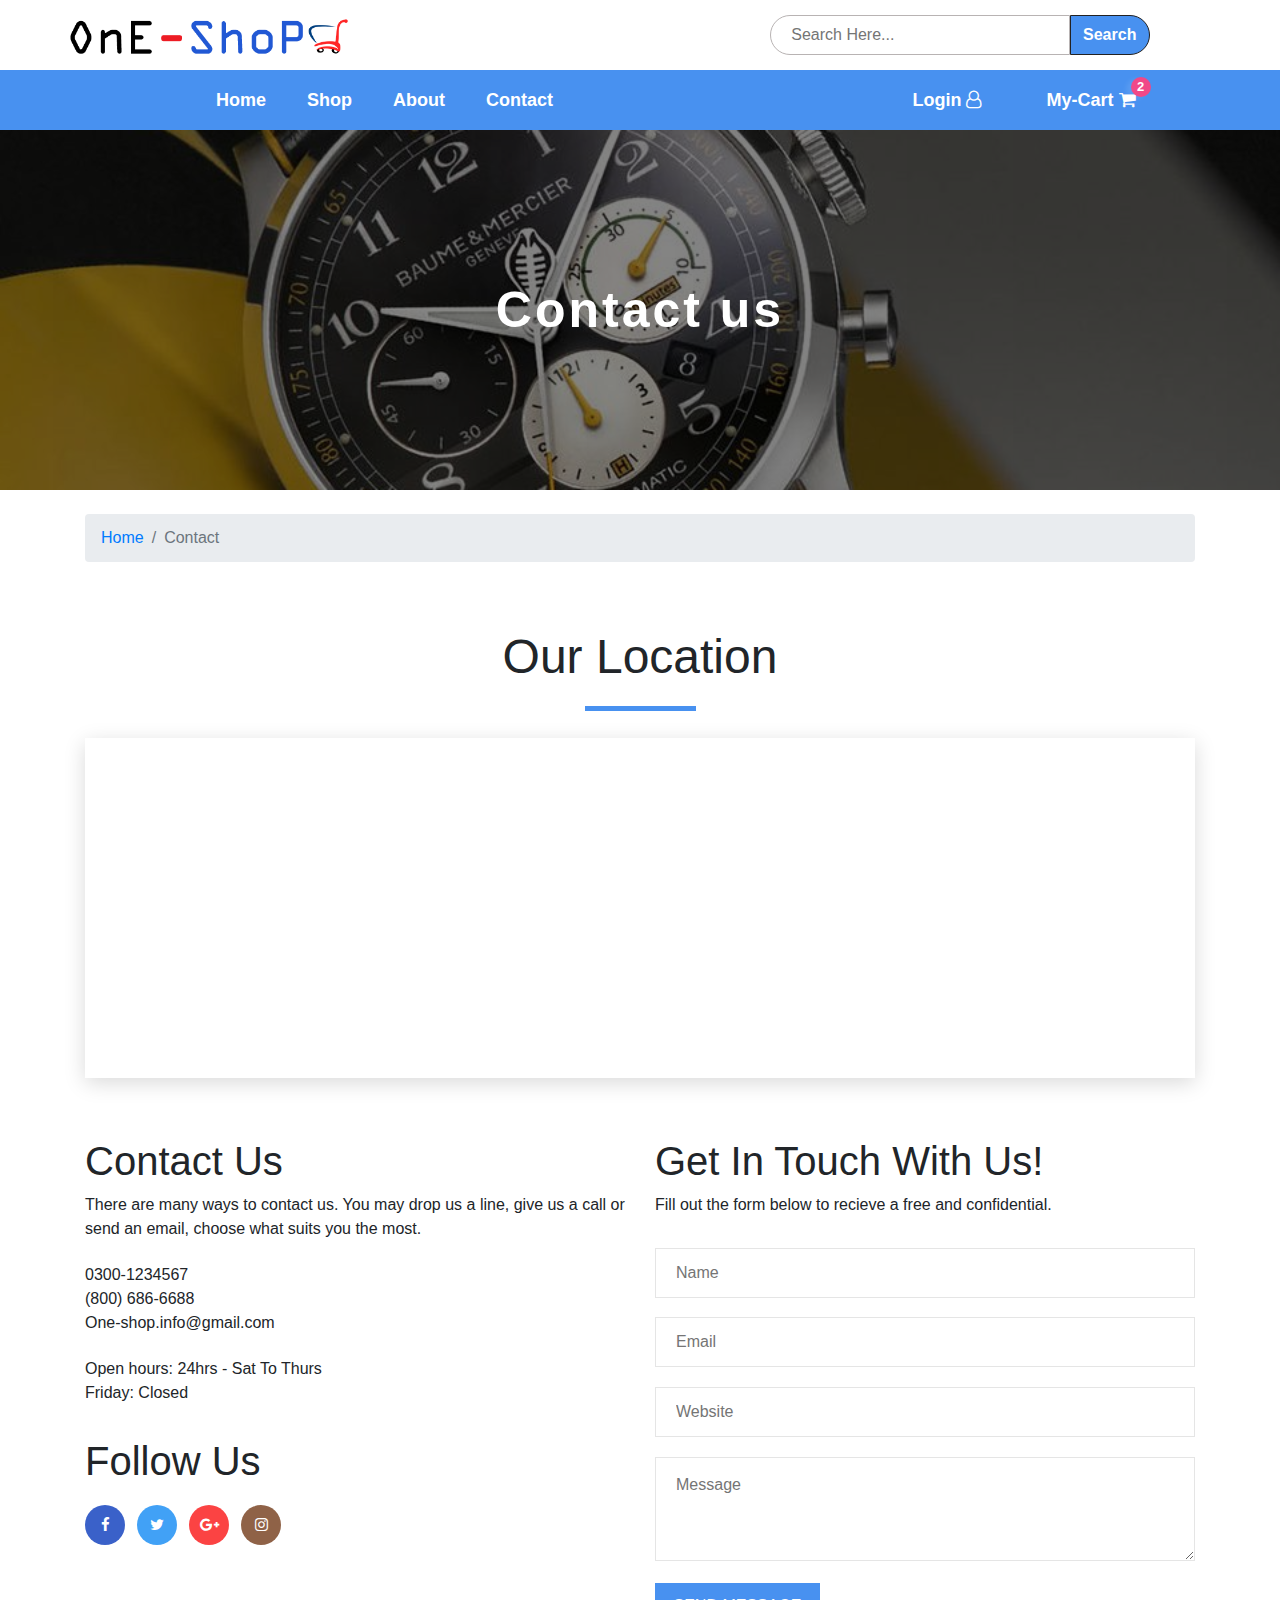
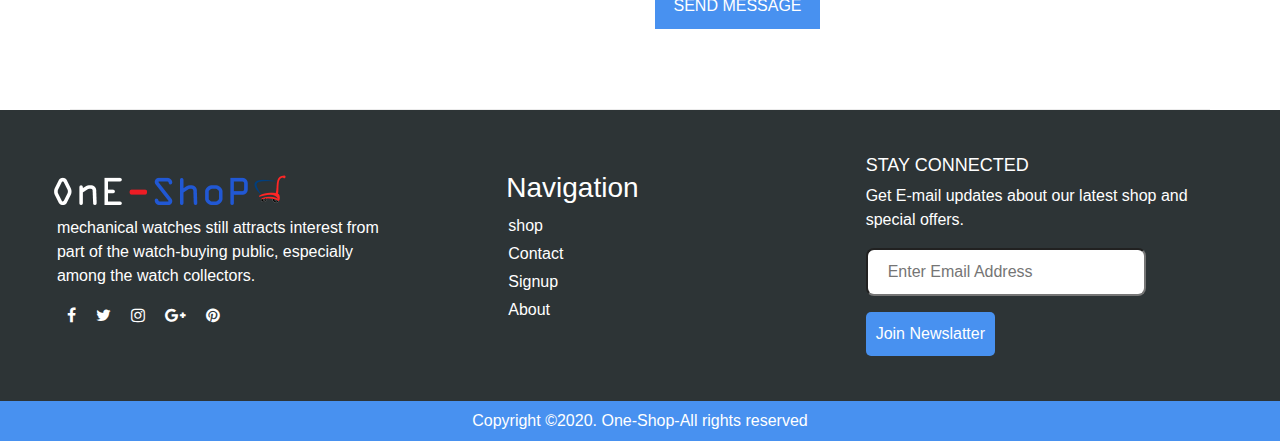
<file: contact.html>
<!DOCTYPE html>
<html lang="en">

<head>
    <meta charset="UTF-8">
    <meta name="viewport" content="width=device-width, initial-scale=1.0">
    <!-- To Stop Zoom-in-out -->
    <meta name="viewport" content="width=device-width, user-scalable=no">
    <!-- For changing Address bar color For Chrome, firefox, opera & os -->
    <meta name="theme-color" content="#4891f0">
    <!-- For changing Address bar color For Windows Phone  -->
    <meta name="msapplication-navbutton-color" content="#4891f0">
    <!-- For changing Address bar color For Safari/IOS -->
    <meta name="apple-mobile-web-app-capable" content="yes">
    <meta name="apple-mobile-web-app-status-bar-style" content="black-translucent">
    <link rel="icon" href="assets/images/fav-icon/favicon.ico" type="image/gif" sizes="16x16">
    <title>Contact US</title>
    <link rel="stylesheet" href="https://maxcdn.bootstrapcdn.com/bootstrap/4.0.0/css/bootstrap.min.css" integrity="sha384-Gn5384xqQ1aoWXA+058RXPxPg6fy4IWvTNh0E263XmFcJlSAwiGgFAW/dAiS6JXm" crossorigin="anonymous">
    <script src="https://code.jquery.com/jquery-3.5.1.js" integrity="sha256-QWo7LDvxbWT2tbbQ97B53yJnYU3WhH/C8ycbRAkjPDc=" crossorigin="anonymous"></script>
    <link rel="stylesheet" href="https://stackpath.bootstrapcdn.com/font-awesome/4.7.0/css/font-awesome.min.css">
    <link rel="stylesheet" href="assets/css/style.css">



</head>


<body onload="bodyload()">

    <!-- pre loader -->


    <div id="pre-loader" class="preloader">
        <img src="assets/images/pre-loader-image/preloaderr.gif" alt="Loading...">
    </div>

    <!-- Go to top button -->

    <button onclick="topFunction()" id="myBtn" title="Go to top"><i class="fa fa-angle-up"></i></button>


    <!-- Header -->

    <header>
        <div class="logo">
            <a href="index.html"><img src="assets/images/Website-Logo/logo.png" alt="logo"></a>
        </div>
        <div class="icons">
            <div class="search-box">
                <form action="">
                    <input type="search" name="" id="input" placeholder="Search Here...">
                    <input type="submit" name="" id="search" value="Search">
                </form>
            </div>
        </div>
    </header>

    <!-- Header -->

    <!-- Navbars -->

    <nav class="nav-sec">
        <input type="checkbox" id="nav" class="hidden">
        <label for="nav" for="icon" class="nav-btn">
            <i></i>
            <i></i>
            <i></i>
        </label>
        <div class="nav">
            <div class="navbars">
                <li><a href="index.html">Home</a></li>
                <li><a href="shop.html">Shop</a></li>
                <li><a href="about.html">About</a></li>
                <li><a href="contact.html">Contact</a></li>
            </div>
            <input type="checkbox" id="more" class="hidden">
            <label for="more" class="more">
                <p class="text-white">More <i class="fa fa-angle-down mt-3 display-4"></i></p>
            </label>
            <div class="icon2">
                <a href="login.html">Login<i class="fa fa-user-o"></i></a>
                <a href="cart.html">
                    My-Cart
                    <i class="fa fa-shopping-cart"></i>
                    <span>2</span>
                </a>
            </div>
        </div>
    </nav>

    <!-- Navbars -->

    <!-- BANNER -->

    <section>
        <div class="banner banner3">
            <h2 class="page-name">Contact us</h2>
        </div>
    </section>

    <!-- BANNER -->

    <!-- bread cumb -->

    <div class="container mt-2">
        <div class="row">
            <div class="col-md-12 mt-3">
                <nav aria-label="breadcrumb">
                    <ol class="breadcrumb">
                        <li class="breadcrumb-item"><a href="index.html">Home</a></li>
                        <li class="breadcrumb-item active">Contact</li>
                    </ol>
                </nav>
            </div>
        </div>
    </div>

    <!-- bread cumb -->

    <!-- Contact-form-section -->


    <div class="container  contact_container">
        <div class="row">

            <div class="col-md-12 ">
                <h2 class="c2">Our Location</h2>
                <br>
                <div id="google_map">
                    <div class="map_container">

                        <div class="mapouter">
                            <div class="gmap_canvas">
                                <iframe width="100%" height="340px" src="https://maps.google.com/maps?q=saddar%20karachi&t=&z=13&ie=UTF8&iwloc=&output=embed" frameborder="0" scrolling="no"></iframe>
                            </div>

                        </div>

                    </div>
                </div>
            </div>

            <!-- Contact Us -->

            <div class="row m-0">

                <div class="col-lg-6  contact_col">
                    <div class="contact_contents">
                        <h1>Contact Us</h1>
                        <p>There are many ways to contact us. You may drop us a line, give us a call or send an email, choose what suits you the most.</p>
                        <div>
                            <p>0300-1234567</p>
                            <p>(800) 686-6688</p>
                            <p>One-shop.info@gmail.com</p>
                        </div>
                        <!-- <div>
                            <p>mm</p>
                        </div> -->
                        <div>
                            <p>Open hours: 24hrs - Sat To Thurs</p>
                            <p>Friday: Closed</p>
                        </div>
                    </div>

                    <!-- Follow Us -->

                    <div class="follow_us_contents">
                        <h1>Follow Us</h1>
                        <ul class="social d-flex flex-row">
                            <li><a href="#" style="background-color: #3a61c9"><i class="fa fa-facebook" aria-hidden="true"></i></a></li>
                            <li><a href="#" style="background-color: #41a1f6"><i class="fa fa-twitter" aria-hidden="true"></i></a></li>
                            <li><a href="#" style="background-color: #fb4343"><i class="fa fa-google-plus" aria-hidden="true"></i></a></li>
                            <li><a href="#" style="background-color: #8f6247"><i class="fa fa-instagram" aria-hidden="true"></i></a></li>
                        </ul>
                    </div>

                </div>

                <div class="col-lg-6  get_in_touch_col">
                    <div class="get_in_touch_contents">
                        <h1>Get In Touch With Us!</h1>
                        <p>Fill out the form below to recieve a free and confidential.</p>
                        <form action="post">
                            <div>
                                <input id="input_name" class="form_input input_name input_ph" type="text" name="name" placeholder="Name" required="required" data-error="Name is required.">
                                <input id="input_email" class="form_input input_email input_ph" type="email" name="email" placeholder="Email" required="required" data-error="Valid email is required.">
                                <input id="input_website" class="form_input input_website input_ph" type="url" name="name" placeholder="Website" required="required" data-error="Name is required.">
                                <textarea id="input_message" class="input_ph input_message" name="message" placeholder="Message" rows="3" required data-error="Please, write us a message."></textarea>
                            </div>
                            <div>
                                <button id="review_submit" type="submit" class="red_button message_submit_btn trans_300" value="Submit">send message</button>
                            </div>
                        </form>
                    </div>
                </div>

            </div>
        </div>

    </div>
    <!-- FOOTER -->

    <footer class="footer">
        <div class="footer-row">
            <div class="footer-col-1">
                <div class="f-logo">
                    <a href="index.html"><img src="assets/images/Website-Logo/logo2.png" alt="One-shop"></a>
                </div>
                <p>mechanical watches still attracts interest from part of the watch-buying public, especially among the watch collectors.</p>
                <ul class="footer-social">
                    <li><a class="a" href="#"><i class="fa fa-facebook"></i></a></li>
                    <li><a class="a" href="#"><i class="fa fa-twitter"></i></a></li>
                    <li><a class="a" href="#"><i class="fa fa-instagram"></i></a></li>
                    <li><a class="a" href="#"><i class="fa fa-google-plus"></i></a></li>
                    <li><a class="a" href="#"><i class="fa fa-pinterest"></i></a></li>
                </ul>
            </div>
            <div class="footer-col-2">
                <h3 class="footer-headings">Navigation</h3>
                <ul class="footer-links">
                    <li><a class="a" href="shop.html">shop</a></li>
                    <li><a class="a" href="contact.html">Contact</a></li>
                    <li><a class="a" href="login.html">Signup</a></li>
                    <li><a class="a" href="about.html">About</a></li>
                </ul>
            </div>
            <div class="footer-col-3">
                <h3 class="footer-header">Stay Connected</h3>
                <p>Get E-mail updates about our latest shop and special offers.</p>
                <form>
                    <div class="form-group">
                        <input class="input" placeholder="Enter Email Address">
                    </div>
                    <button class="f-btn">Join Newslatter</button>
                </form>
            </div>
        </div>
    </footer>
    <div class="copyrights">
        <span>Copyright &copy;2020. One-Shop-All rights reserved</span>
    </div>
    <!-- /FOOTER -->



    <script src="assets/js/app.js"></script>
    <script src="https://code.jquery.com/jquery-3.2.1.slim.min.js" integrity="sha384-KJ3o2DKtIkvYIK3UENzmM7KCkRr/rE9/Qpg6aAZGJwFDMVNA/GpGFF93hXpG5KkN" crossorigin="anonymous"></script>
    <script src="https://cdnjs.cloudflare.com/ajax/libs/popper.js/1.12.9/umd/popper.min.js" integrity="sha384-ApNbgh9B+Y1QKtv3Rn7W3mgPxhU9K/ScQsAP7hUibX39j7fakFPskvXusvfa0b4Q" crossorigin="anonymous"></script>
    <script src="https://maxcdn.bootstrapcdn.com/bootstrap/4.0.0/js/bootstrap.min.js" integrity="sha384-JZR6Spejh4U02d8jOt6vLEHfe/JQGiRRSQQxSfFWpi1MquVdAyjUar5+76PVCmYl" crossorigin="anonymous"></script>



</body>

</html>
</file>
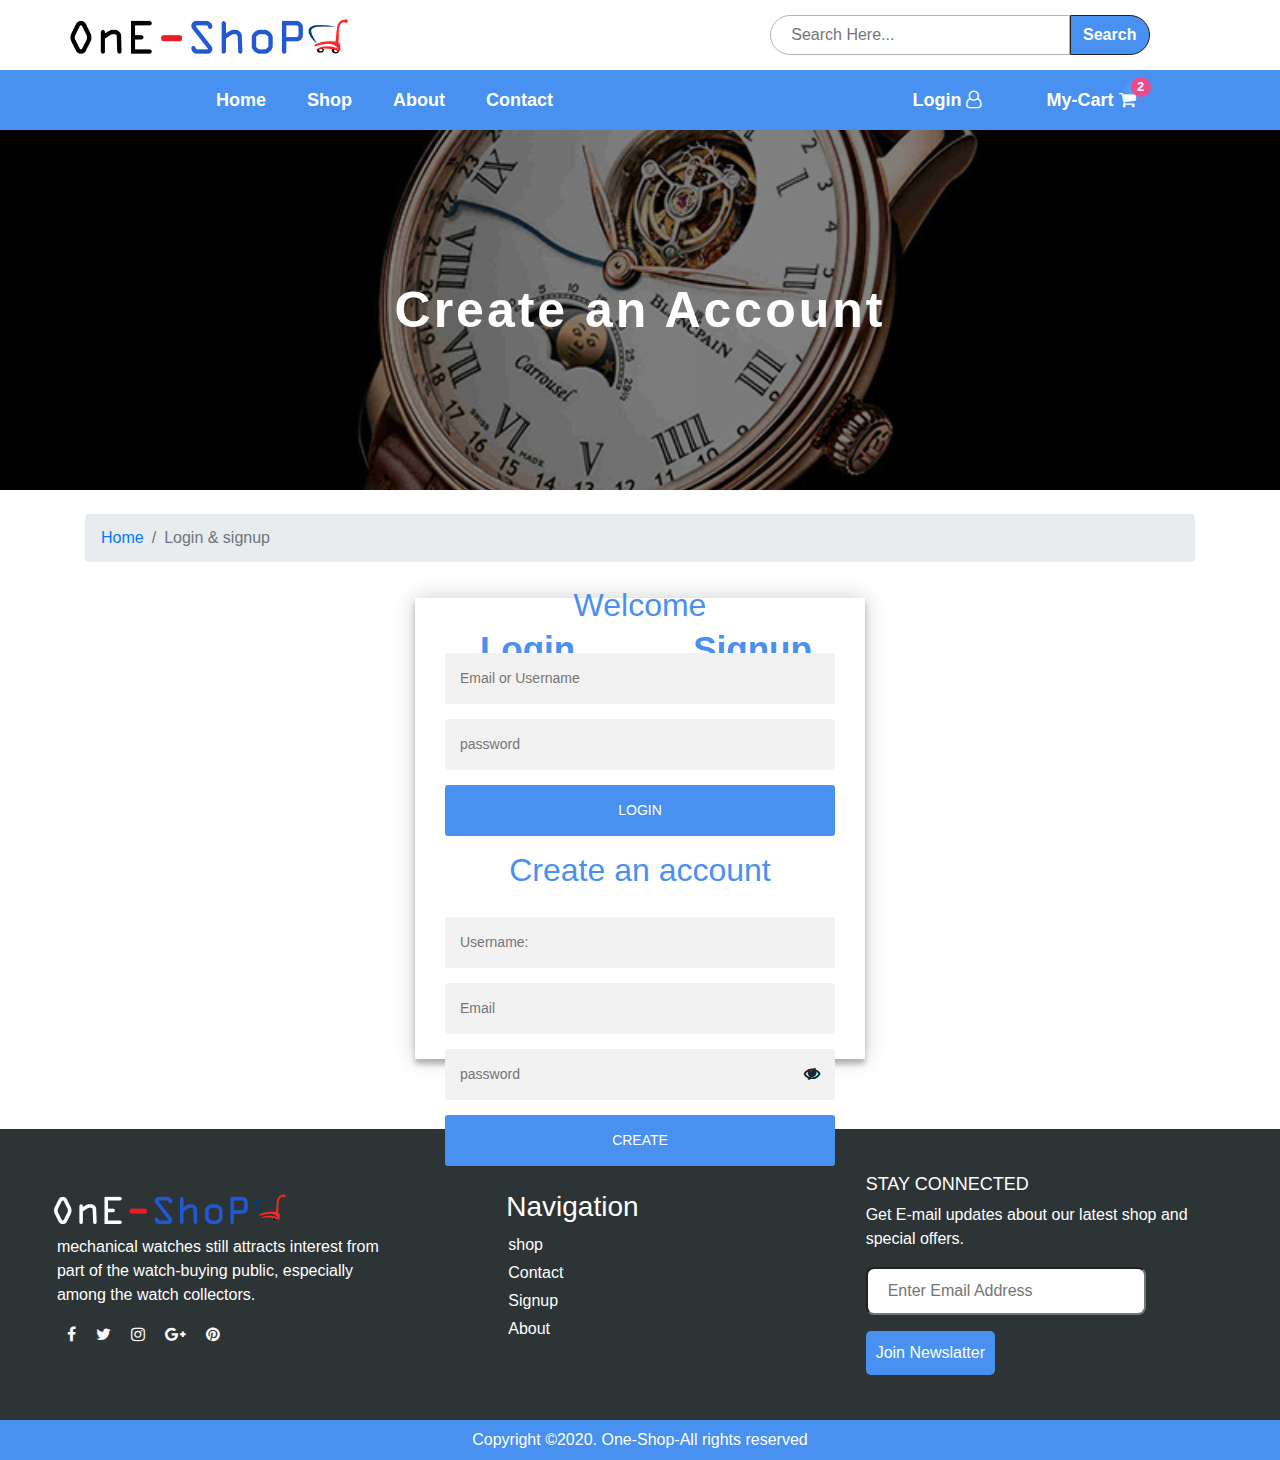
<file: login.html>
<!DOCTYPE html>
<html lang="en">

<head>
    <meta charset="UTF-8">
    <meta name="viewport" content="width=device-width, initial-scale=1.0">
    <!-- To Stop Zoom-in-out -->
    <meta name="viewport" content="width=device-width, user-scalable=no">
    <!-- For changing Address bar color For Chrome, firefox, opera & os -->
    <meta name="theme-color" content="#4891f0">
    <!-- For changing Address bar color For Windows Phone  -->
    <meta name="msapplication-navbutton-color" content="#4891f0">
    <!-- For changing Address bar color For Safari/IOS -->
    <meta name="apple-mobile-web-app-capable" content="yes">
    <meta name="apple-mobile-web-app-status-bar-style" content="black-translucent">
    <link rel="icon" href="assets/images/fav-icon/favicon.ico" type="image/gif" sizes="16x16">
    <title>Login - One Shop</title>
    <link rel="stylesheet" href="https://maxcdn.bootstrapcdn.com/bootstrap/4.0.0/css/bootstrap.min.css" integrity="sha384-Gn5384xqQ1aoWXA+058RXPxPg6fy4IWvTNh0E263XmFcJlSAwiGgFAW/dAiS6JXm" crossorigin="anonymous">
    <link rel="stylesheet" href="https://stackpath.bootstrapcdn.com/font-awesome/4.7.0/css/font-awesome.min.css">
    <script src="https://code.jquery.com/jquery-3.5.1.js" integrity="sha256-QWo7LDvxbWT2tbbQ97B53yJnYU3WhH/C8ycbRAkjPDc=" crossorigin="anonymous"></script>
    <link rel="stylesheet" href="assets/css/style.css">

</head>


<body onload="bodyload()">

    <!-- pre loader -->


    <div id="pre-loader" class="preloader">
        <img src="assets/images/pre-loader-image/preloaderr.gif" alt="Loading...">
    </div>

    <!-- Go to top button -->

    <button onclick="topFunction()" id="myBtn" title="Go to top"><i class="fa fa-angle-up"></i></button>

    <!-- Header -->

    <header>
        <div class="logo">
            <a href="index.html"><img src="assets/images/Website-Logo/logo.png" alt="logo"></a>
        </div>
        <div class="icons">
            <div class="search-box">
                <form action="">
                    <input type="search" name="" id="input" placeholder="Search Here...">
                    <input type="submit" name="" id="search" value="Search">
                </form>
            </div>
        </div>
    </header>

    <!-- Header -->

    <!-- Navbars -->

    <nav class="nav-sec">
        <input type="checkbox" id="nav" class="hidden">
        <label for="nav" for="icon" class="nav-btn">
            <i></i>
            <i></i>
            <i></i>
        </label>
        <div class="nav">
            <div class="navbars">
                <li><a href="index.html">Home</a></li>
                <li><a href="shop.html">Shop</a></li>
                <li><a href="about.html">About</a></li>
                <li><a href="contact.html">Contact</a></li>
            </div>
            <input type="checkbox" id="more" class="hidden">
            <label for="more" class="more">
                <p class="text-white">More <i class="fa fa-angle-down mt-3 display-4"></i></p>
            </label>
            <div class="icon2">
                <a href="login.html">Login<i class="fa fa-user-o"></i></a>
                <a href="cart.html">
                    My-Cart
                    <i class="fa fa-shopping-cart"></i>
                    <span>2</span>
                </a>
            </div>
        </div>
    </nav>

    <!-- Navbars -->


    <!-- BANNER -->

    <section>
        <div class="banner banner2">
            <h2 class="page-name">Create an Account</h2>
        </div>
    </section>

    <!-- BANNER -->

    <!-- bread cumb -->

    <div class="container mt-2 ">
        <div class="row">
            <div class="col-md-12 mt-3">
                <nav aria-label="breadcrumb">
                    <ol class="breadcrumb">
                        <li class="breadcrumb-item"><a href="index.html">Home</a></li>
                        <li class="breadcrumb-item active">Login & signup</li>
                    </ol>
                </nav>
            </div>
        </div>
    </div>

    <!-- bread cumb -->


    <!-- lOGIN/sIGNUP-fORM -->


    <div class="my-container">
        <div class="form-roww">
            <div class="top-sec">
                <label for="" class="log">Login</label>
                <label for="" class="sign">Signup</label>
            </div>
            <div class="form-box">

                <div class="form-swaper">

                    <form action="" class="form login-form">
                        <h2>Welcome</h2>
                        <input type="text" placeholder="Email or Username">
                        <input type="password" value="" id="myInput" id="password" placeholder="password" />
                        <i class="fa fa-eye" onclick="myFunction()"></i>
                        <i class="fa fa-eye-slash " onclick="myFunction()"></i>
                        <input type="submit" value="Login">
                    </form>
                    <form action="" class="form signup-form">
                        <h2>Create an account</h2>
                        <input type="text" placeholder="Username:">
                        <input type="email" name="" id="" placeholder="Email">
                        <input type="password" value="" id="myInput2" id="password2" placeholder="password" />
                        <i class="fa fa-eye" onclick="myFunction2()"></i>
                        <i class="fa fa-eye-slash " onclick="myFunction2()"></i>
                        <input type="submit" value="create">
                    </form>
                </div>
            </div>
        </div>
    </div>

    <!-- FOOTER -->

    <footer class="footer">
        <div class="footer-row">
            <div class="footer-col-1">
                <div class="f-logo">
                    <a href="index.html"><img src="assets/images/Website-Logo/logo2.png" alt="One-shop"></a>
                </div>
                <p>mechanical watches still attracts interest from part of the watch-buying public, especially among the watch collectors.</p>
                <ul class="footer-social">
                    <li><a class="a" href="#"><i class="fa fa-facebook"></i></a></li>
                    <li><a class="a" href="#"><i class="fa fa-twitter"></i></a></li>
                    <li><a class="a" href="#"><i class="fa fa-instagram"></i></a></li>
                    <li><a class="a" href="#"><i class="fa fa-google-plus"></i></a></li>
                    <li><a class="a" href="#"><i class="fa fa-pinterest"></i></a></li>
                </ul>
            </div>
            <div class="footer-col-2">
                <h3 class="footer-headings">Navigation</h3>
                <ul class="footer-links">
                    <li><a class="a" href="shop.html">shop</a></li>
                    <li><a class="a" href="contact.html">Contact</a></li>
                    <li><a class="a" href="login.html">Signup</a></li>
                    <li><a class="a" href="about.html">About</a></li>
                </ul>
            </div>
            <div class="footer-col-3">
                <h3 class="footer-header">Stay Connected</h3>
                <p>Get E-mail updates about our latest shop and special offers.</p>
                <form>
                    <div class="form-group">
                        <input class="input" placeholder="Enter Email Address">
                    </div>
                    <button class="f-btn">Join Newslatter</button>
                </form>
            </div>
        </div>
    </footer>
    <div class="copyrights">
        <span>Copyright &copy;2020. One-Shop-All rights reserved</span>
    </div>


    <!-- /FOOTER -->

    <script src="assets/js/app.js"></script>
    <script src="https://code.jquery.com/jquery-3.2.1.slim.min.js" integrity="sha384-KJ3o2DKtIkvYIK3UENzmM7KCkRr/rE9/Qpg6aAZGJwFDMVNA/GpGFF93hXpG5KkN" crossorigin="anonymous"></script>
    <script src="https://cdnjs.cloudflare.com/ajax/libs/popper.js/1.12.9/umd/popper.min.js" integrity="sha384-ApNbgh9B+Y1QKtv3Rn7W3mgPxhU9K/ScQsAP7hUibX39j7fakFPskvXusvfa0b4Q" crossorigin="anonymous"></script>
    <script src="https://maxcdn.bootstrapcdn.com/bootstrap/4.0.0/js/bootstrap.min.js" integrity="sha384-JZR6Spejh4U02d8jOt6vLEHfe/JQGiRRSQQxSfFWpi1MquVdAyjUar5+76PVCmYl" crossorigin="anonymous"></script>

</body>

</html>
</file>
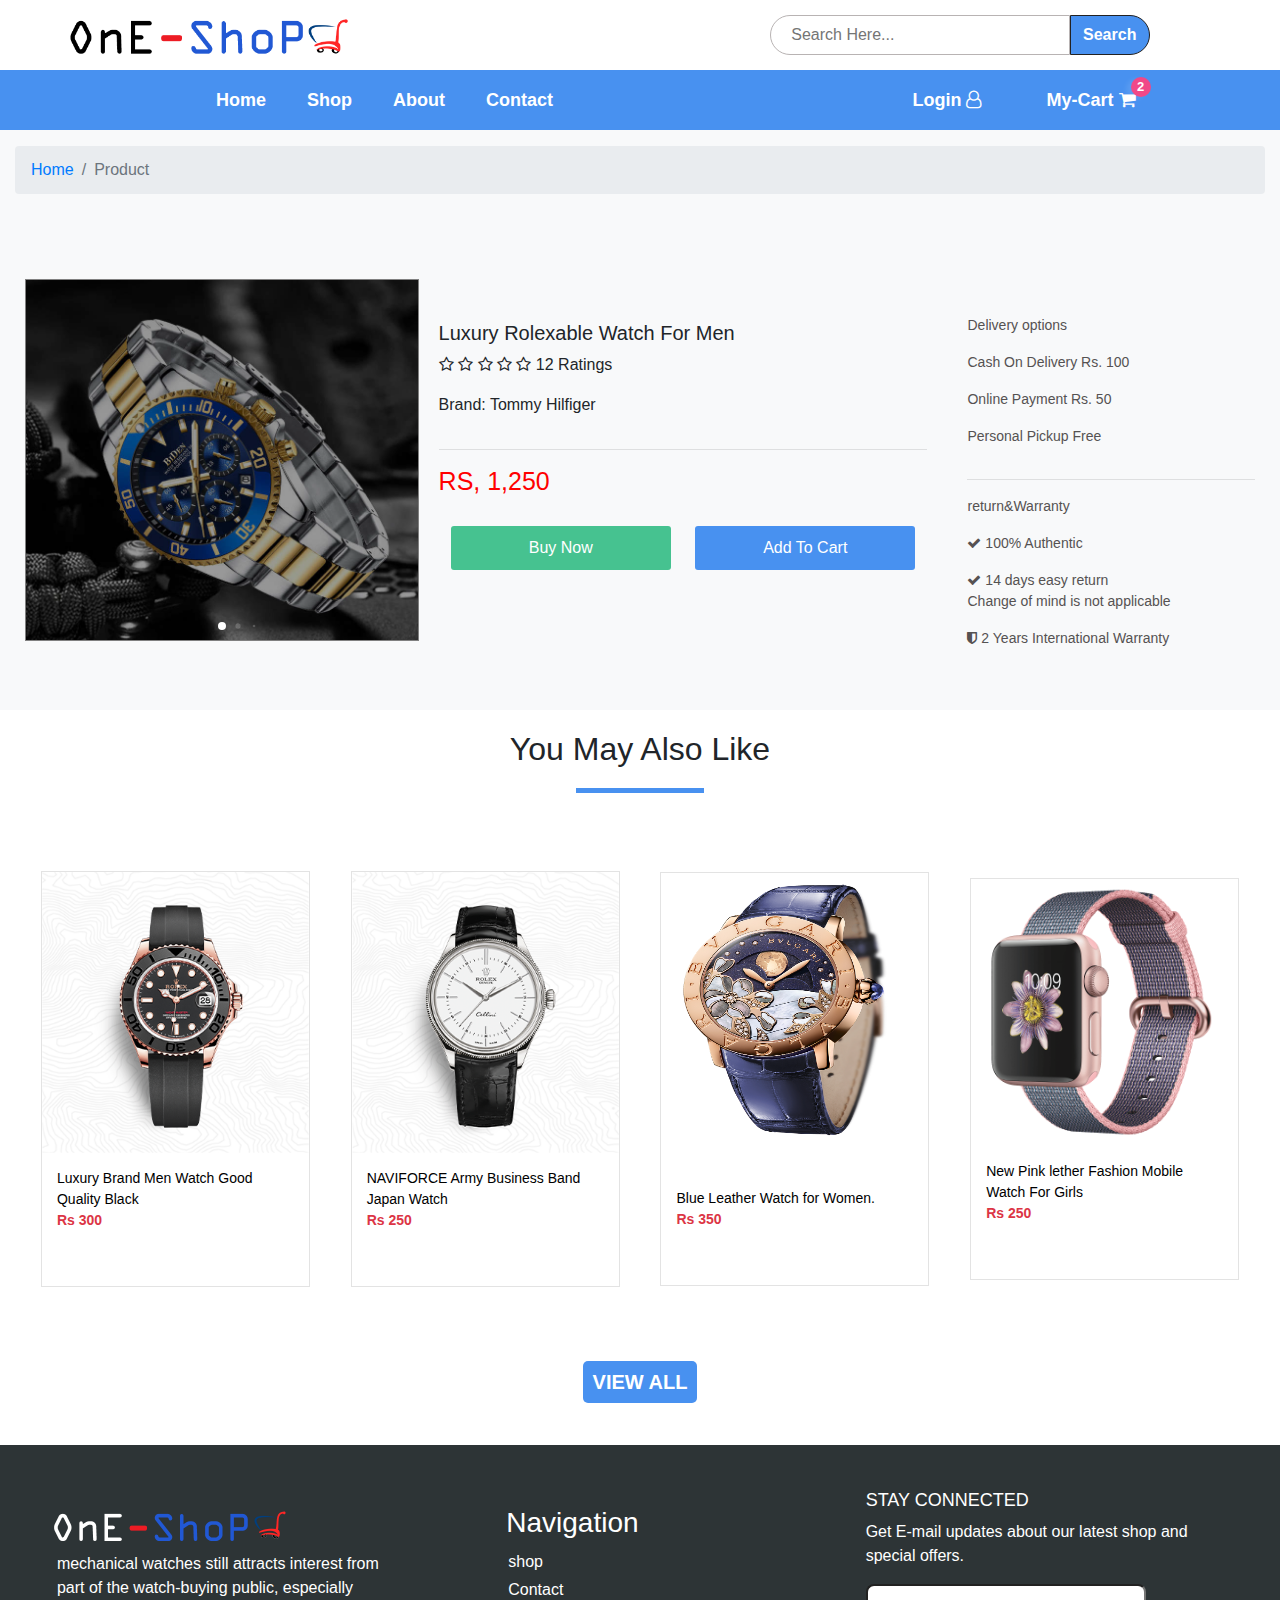
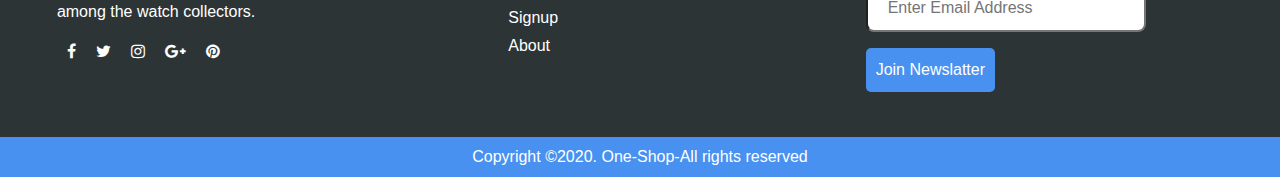
<file: product.html>
<!DOCTYPE html>
<html lang="en">

<head>
    <meta charset="UTF-8">
    <meta name="viewport" content="width=device-width, initial-scale=1.0">
    <!-- To Stop Zoom-in-out -->
    <meta name="viewport" content="width=device-width, user-scalable=no">
    <!-- For changing Address bar color For Chrome, firefox, opera & os -->
    <meta name="theme-color" content="#4891f0">
    <!-- For changing Address bar color For Windows Phone  -->
    <meta name="msapplication-navbutton-color" content="#4891f0">
    <!-- For changing Address bar color For Safari/IOS -->
    <meta name="apple-mobile-web-app-capable" content="yes">
    <meta name="apple-mobile-web-app-status-bar-style" content="black-translucent">
    <link rel="icon" href="assets/images/fav-icon/favicon.ico" type="image/gif" sizes="16x16">
    <title>Product</title>
    <link rel="stylesheet" href="https://maxcdn.bootstrapcdn.com/bootstrap/4.0.0/css/bootstrap.min.css" integrity="sha384-Gn5384xqQ1aoWXA+058RXPxPg6fy4IWvTNh0E263XmFcJlSAwiGgFAW/dAiS6JXm" crossorigin="anonymous">
    <script src="https://code.jquery.com/jquery-3.5.1.js" integrity="sha256-QWo7LDvxbWT2tbbQ97B53yJnYU3WhH/C8ycbRAkjPDc=" crossorigin="anonymous"></script>
    <link rel="stylesheet" href="https://stackpath.bootstrapcdn.com/font-awesome/4.7.0/css/font-awesome.min.css">
    <link rel="stylesheet" href="assets/css/style.css">
    <link rel="stylesheet" href="assets/css/swiper.min.css">

</head>


<body onload="bodyload()">

    <!-- pre loader -->


    <div id="pre-loader" class="preloader">
        <img src="assets/images/pre-loader-image/preloaderr.gif" alt="Loading...">
    </div>

    <!-- Go to top button -->

    <button onclick="topFunction()" id="myBtn" title="Go to top"><i class="fa fa-angle-up"></i></button>

    <!-- Header -->

    <header>
        <div class="logo">
            <a href="index.html"><img src="assets/images/Website-Logo/logo.png" alt="logo"></a>
        </div>
        <div class="icons">
            <div class="search-box">
                <form action="">
                    <input type="search" name="" id="input" placeholder="Search Here...">
                    <input type="submit" name="" id="search" value="Search">
                </form>
            </div>
        </div>
    </header>

    <!-- Header -->

    <!-- Navbars -->

    <nav class="nav-sec">
        <input type="checkbox" id="nav" class="hidden">
        <label for="nav" for="icon" class="nav-btn">
            <i></i>
            <i></i>
            <i></i>
        </label>
        <div class="nav">
            <div class="navbars">
                <li><a href="index.html">Home</a></li>
                <li><a href="shop.html">Shop</a></li>
                <li><a href="about.html">About</a></li>
                <li><a href="contact.html">Contact</a></li>
            </div>
            <input type="checkbox" id="more" class="hidden">
            <label for="more" class="more">
                <p class="text-white">More <i class="fa fa-angle-down mt-3 display-4"></i></p>
            </label>
            <div class="icon2">
                <a href="login.html">Login<i class="fa fa-user-o"></i></a>
                <a href="cart.html">
                    My-Cart
                    <i class="fa fa-shopping-cart"></i>
                    <span>2</span>
                </a>
            </div>
        </div>
    </nav>

    <!-- Navbars -->

    <section>

        <div class="single-p-container bg-light">
            <!-- bread cumb -->

            <div class="container-fluid my-0">
                <div class="row mt-3">
                    <div class="col-md-12">
                        <nav aria-label="breadcrumb">
                            <ol class="breadcrumb">
                                <li class="breadcrumb-item"><a href="index.html">Home</a></li>
                                <li class="breadcrumb-item active">Product</li>
                            </ol>
                        </nav>
                    </div>
                </div>
            </div>

            <!-- bread cumb -->
            <div class="single-p-row ">
                <div class="single-img-col">
                    <div class="swiper-container">
                        <div class="swiper-wrapper">
                            <div class="swiper-slide">
                                <img src="assets/images/product-images/slider-product1.jpg" alt="slide-image-1">
                            </div>
                            <div class="swiper-slide">
                                <img src="assets/images/product-images/slider-product2.jpg" alt="slide-image-2">
                            </div>
                            <div class="swiper-slide">
                                <img src="assets/images/product-images/popular4.png" alt="slide-image-3">
                            </div>

                        </div>
                        <div class="swiper-pagination"></div>
                    </div>
                </div>

                <div class="single-p-about">
                    <h5>Luxury Rolexable Watch For Men</h5>
                    <p>
                        <span>
                            <i class="fa fa-star-o"></i>
                            <i class="fa fa-star-o"></i>
                            <i class="fa fa-star-o"></i>
                            <i class="fa fa-star-o"></i>
                            <i class="fa fa-star-o"></i>
                           12 Ratings
                        </span>
                    </p>
                    <p>
                        Brand: Tommy Hilfiger
                    </p>
                    <hr>
                    <div class="price-col">
                        <h6>RS, 1,250</h6>
                        <div class="buy-btns">
                            <a href="checkout.html" class="buy-btn">Buy Now</a>
                            <a class="add-btn" href="cart.html">Add To Cart</a>
                        </div>
                    </div>
                </div>

                <div class="single-p-deli">
                    <p>Delivery options</p>
                    <p>
                        <span>Cash On Delivery</span>
                        <span>Rs. 100</span>
                    </p>
                    <p>
                        <span>Online Payment</span>
                        <span>Rs. 50</span>
                    </p>
                    <p>
                        <span>Personal Pickup</span>
                        <span>Free</span>
                    </p>

                    <hr>
                    <p>return&Warranty</p>
                    <p>
                        <span>
                            <i class="fa fa-check"></i>
                            100% Authentic
                        </span>
                    </p>
                    <p>
                        <span>
                            <i class="fa fa-check"></i>
                            14 days easy return <br>
                             <span>Change of mind is not applicable</span>
                        </span>
                    </p>
                    <p>
                        <span>
                            <i class="fa fa-shield"></i>
                            2 Years International Warranty
                        </span>
                    </p>

                </div>

            </div>

        </div>
    </section>



    <!-- you may also like -->


    <section class="text-center pb-5">
        <h2 class="h22 ">You May Also Like</h2>
        <div class="wrappers image-filter mobile">

            <div class="cardd">
                <a href="product.html">
                    <img src="assets/images/product-images/popular5.png" alt="Luxury Brand Watch">
                    <p>Luxury Brand Men Watch Good Quality Black
                        <br> <span class="text-danger">Rs 300</span></p>
                </a><br>
                <i class="fa fa-heart-o"></i>
                <a href="cart.html" class="btn2 ">ADD TO CART</a>
            </div>

            <div class="cardd">
                <a href="product.html">
                    <img src="assets/images/product-images/popular6.png" alt="NAVIFORCE ArmyZinger">
                    <p>NAVIFORCE Army Business Band Japan Watch
                        <br> <span class="text-danger">Rs 250</span></p>
                </a><br>
                <i class="fa fa-heart-o"></i>
                <a href="cart.html" class="btn2 ">ADD TO CART</a>
            </div>

            <div class="cardd">
                <a href="product.html">
                    <img src="assets/images/product-images/women1.png" alt="Blue Leather Skeleton Watch for Women.">
                    <p>Blue Leather Watch for Women.
                        <br> <span class="text-danger">Rs 350</span></p>
                </a><br>
                <i class="fa fa-heart-o"></i>
                <a href="cart.html" class="btn2 ">ADD TO CART</a>
            </div>

            <div class="cardd">
                <a href="product.html">
                    <img src="assets/images/product-images/women2.png" alt="New Fashion Mobile Watch For Girls">
                    <p>New Pink lether Fashion Mobile Watch For Girls
                        <br> <span class="text-danger">Rs 250</span></p>
                </a><br>
                <i class="fa fa-heart-o"></i>
                <a href="cart.html" class="btn2 ">ADD TO CART</a>
            </div>

        </div>
        <a href="shop.html" class="vi-btn">VIEW ALL</a>
    </section>



    <!-- you may also like -->

    <!-- FOOTER -->

    <footer class="footer">
        <div class="footer-row">
            <div class="footer-col-1">
                <div class="f-logo">
                    <a href="index.html"><img src="assets/images/Website-Logo/logo2.png" alt="One-shop"></a>
                </div>
                <p>mechanical watches still attracts interest from part of the watch-buying public, especially among the watch collectors.</p>
                <ul class="footer-social">
                    <li><a class="a" href="#"><i class="fa fa-facebook"></i></a></li>
                    <li><a class="a" href="#"><i class="fa fa-twitter"></i></a></li>
                    <li><a class="a" href="#"><i class="fa fa-instagram"></i></a></li>
                    <li><a class="a" href="#"><i class="fa fa-google-plus"></i></a></li>
                    <li><a class="a" href="#"><i class="fa fa-pinterest"></i></a></li>
                </ul>
            </div>
            <div class="footer-col-2">
                <h3 class="footer-headings">Navigation</h3>
                <ul class="footer-links">
                    <li><a class="a" href="shop.html">shop</a></li>
                    <li><a class="a" href="contact.html">Contact</a></li>
                    <li><a class="a" href="login.html">Signup</a></li>
                    <li><a class="a" href="about.html">About</a></li>
                </ul>
            </div>
            <div class="footer-col-3">
                <h3 class="footer-header">Stay Connected</h3>
                <p>Get E-mail updates about our latest shop and special offers.</p>
                <form>
                    <div class="form-group">
                        <input class="input" placeholder="Enter Email Address">
                    </div>
                    <button class="f-btn">Join Newslatter</button>
                </form>
            </div>
        </div>
    </footer>
    <div class="copyrights">
        <span>Copyright &copy;2020. One-Shop-All rights reserved</span>
    </div>
    <!-- /FOOTER -->

    <script src="assets/js/swiper.js"></script>
    <script src="assets/js/app1.js"></script>
    <script src="assets/js/app.js"></script>
    <script src="https://code.jquery.com/jquery-3.2.1.slim.min.js" integrity="sha384-KJ3o2DKtIkvYIK3UENzmM7KCkRr/rE9/Qpg6aAZGJwFDMVNA/GpGFF93hXpG5KkN" crossorigin="anonymous"></script>
    <script src="https://cdnjs.cloudflare.com/ajax/libs/popper.js/1.12.9/umd/popper.min.js" integrity="sha384-ApNbgh9B+Y1QKtv3Rn7W3mgPxhU9K/ScQsAP7hUibX39j7fakFPskvXusvfa0b4Q" crossorigin="anonymous"></script>
    <script src="https://maxcdn.bootstrapcdn.com/bootstrap/4.0.0/js/bootstrap.min.js" integrity="sha384-JZR6Spejh4U02d8jOt6vLEHfe/JQGiRRSQQxSfFWpi1MquVdAyjUar5+76PVCmYl" crossorigin="anonymous"></script>

</body>

</html>
</file>
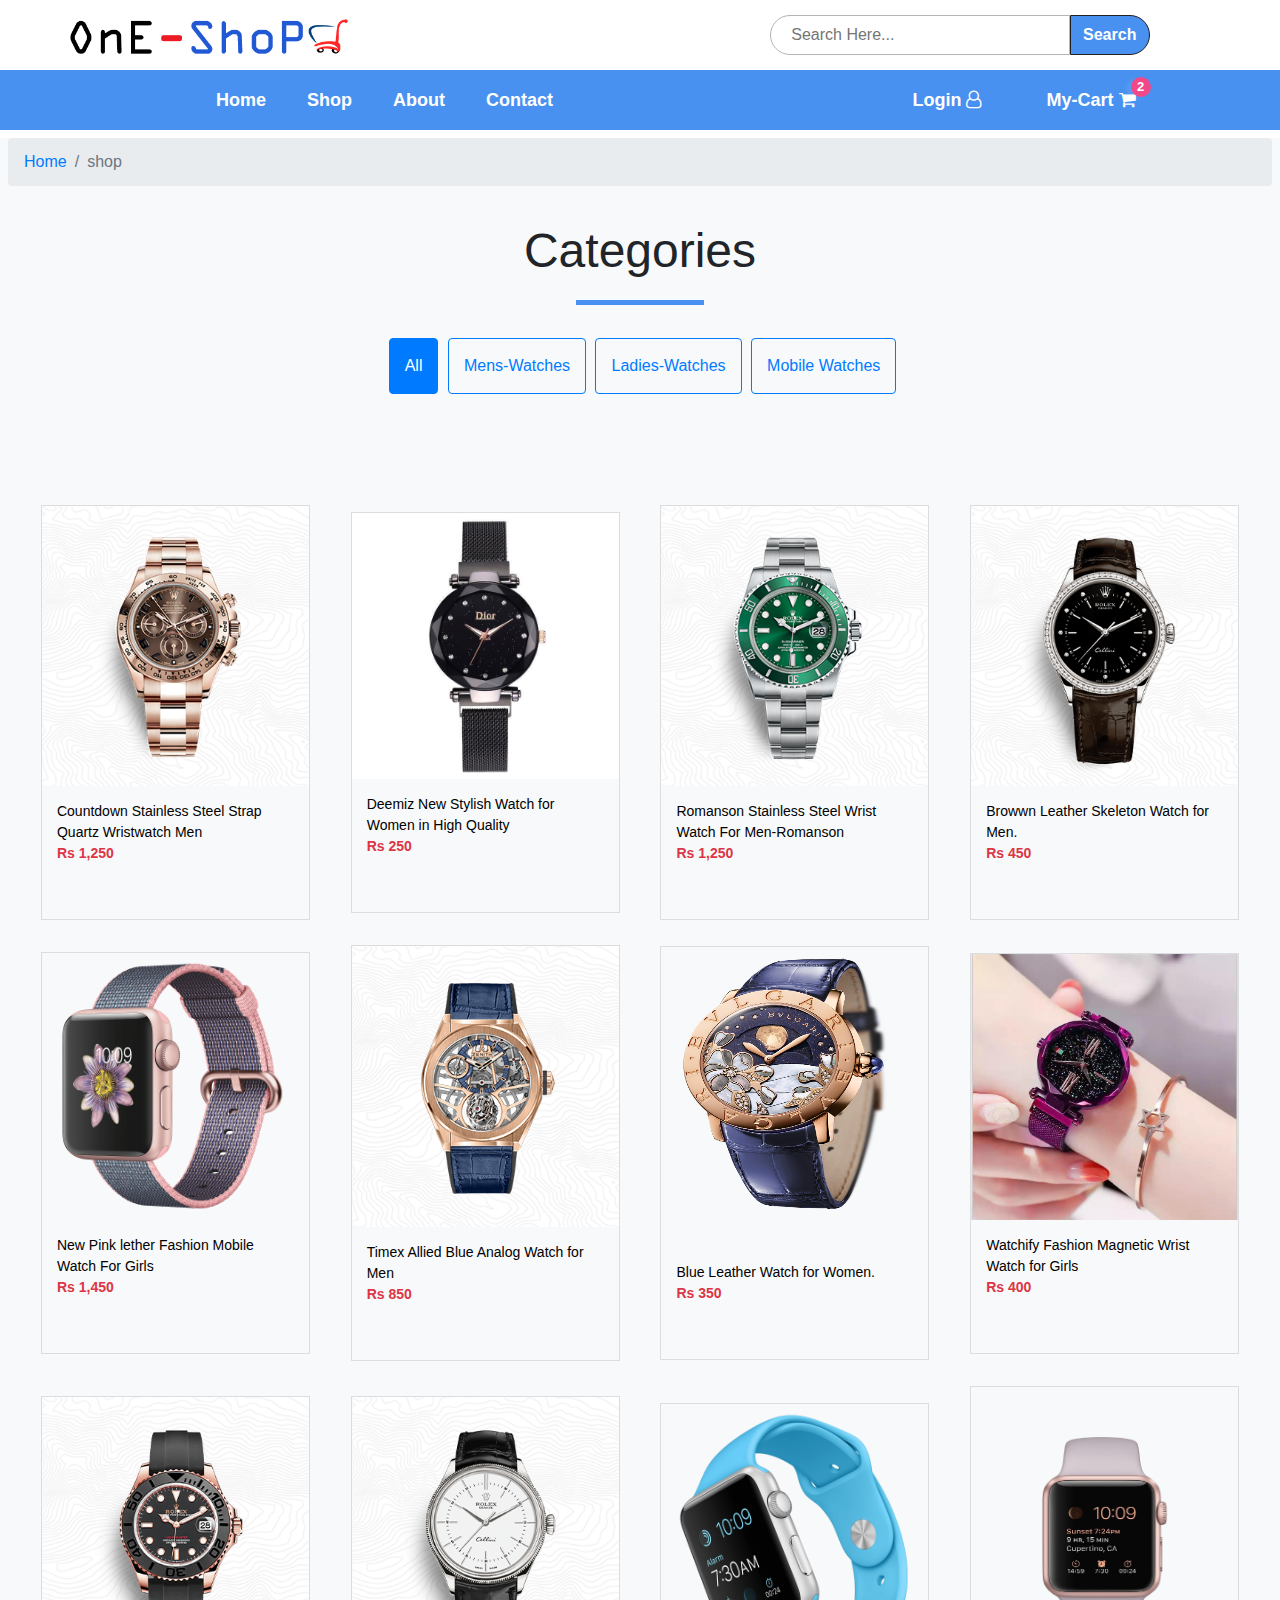
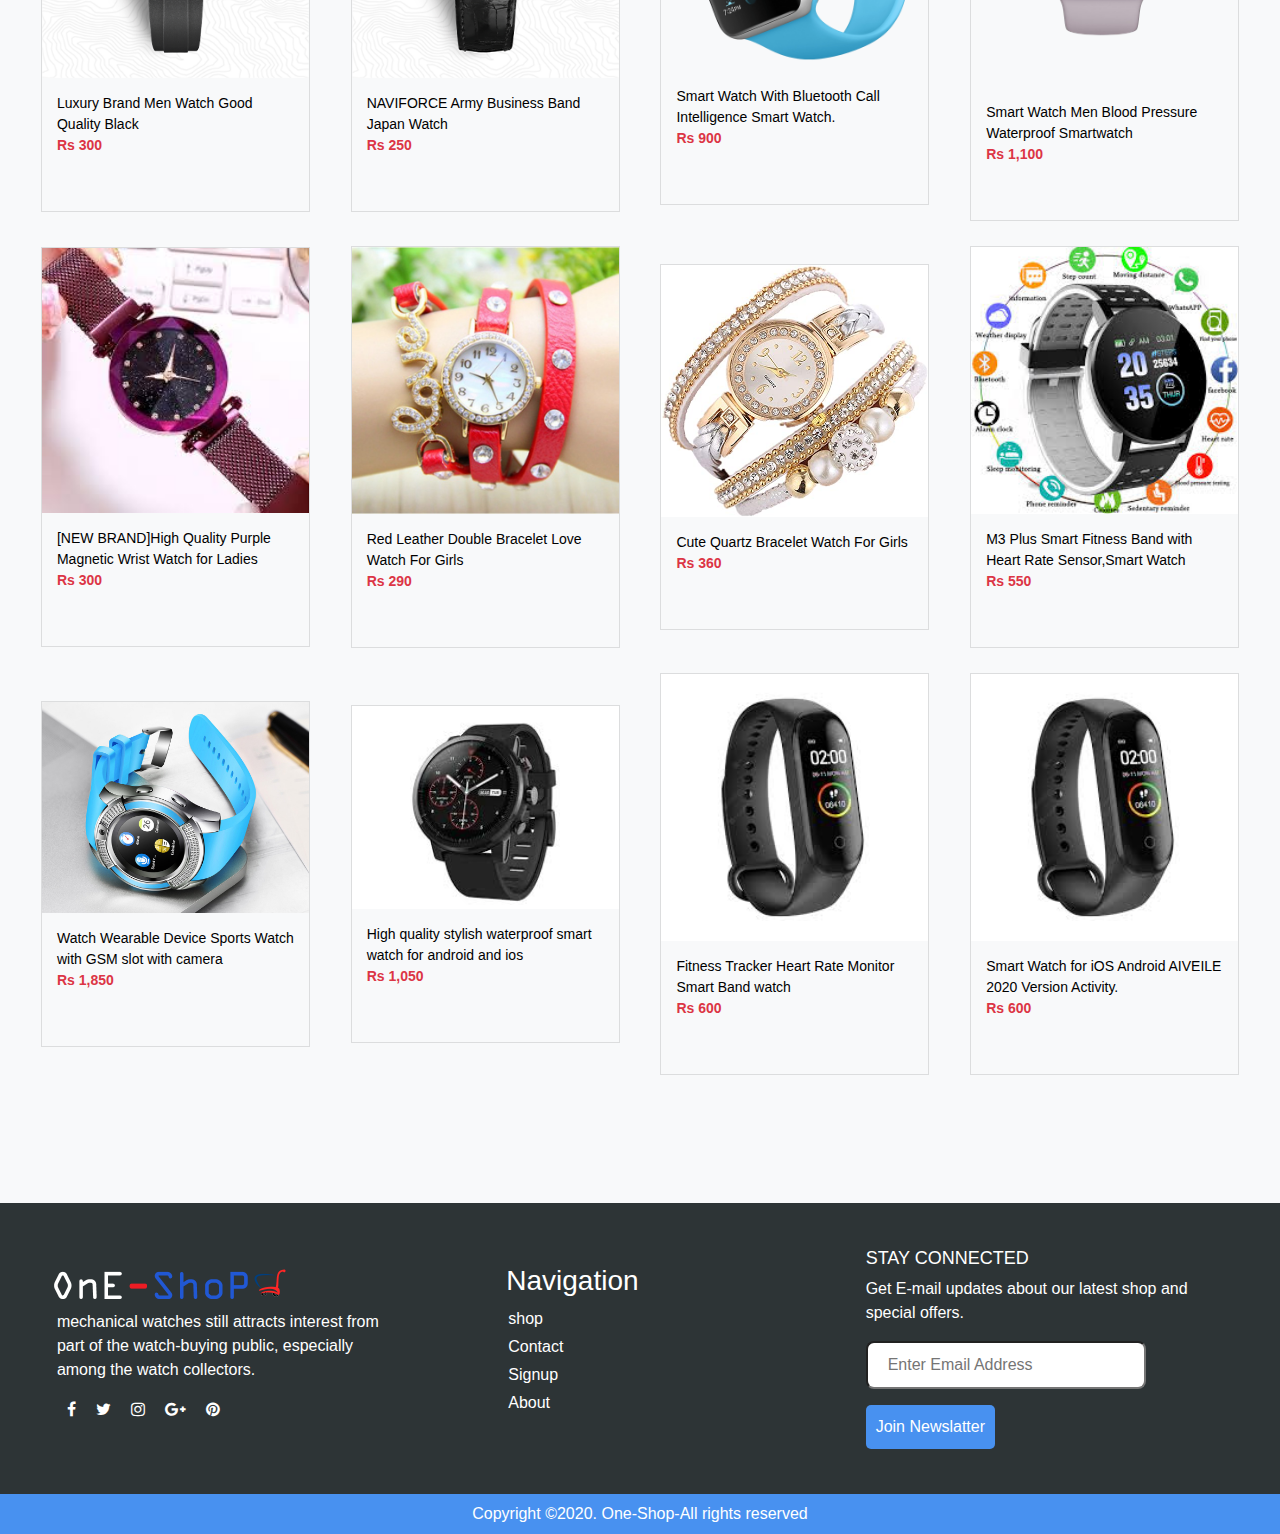
<file: shop.html>
<!DOCTYPE html>
<html lang="en">

<head>
    <meta charset="UTF-8">
    <meta name="viewport" content="width=device-width, initial-scale=1.0">
    <!-- To Stop Zoom-in-out -->
    <meta name="viewport" content="width=device-width, user-scalable=no">
    <!-- For changing Address bar color For Chrome, firefox, opera & os -->
    <meta name="theme-color" content="#4891f0">
    <!-- For changing Address bar color For Windows Phone  -->
    <meta name="msapplication-navbutton-color" content="#4891f0">
    <!-- For changing Address bar color For Safari/IOS -->
    <meta name="apple-mobile-web-app-capable" content="yes">
    <meta name="apple-mobile-web-app-status-bar-style" content="black-translucent">
    <link rel="icon" href="assets/images/fav-icon/favicon.ico" type="image/gif" sizes="16x16">
    <title>Shop On One Shop</title>
    <link rel="stylesheet" href="https://maxcdn.bootstrapcdn.com/bootstrap/4.0.0/css/bootstrap.min.css" integrity="sha384-Gn5384xqQ1aoWXA+058RXPxPg6fy4IWvTNh0E263XmFcJlSAwiGgFAW/dAiS6JXm" crossorigin="anonymous">
    <link rel="stylesheet" href="https://stackpath.bootstrapcdn.com/font-awesome/4.7.0/css/font-awesome.min.css">
    <script src="https://code.jquery.com/jquery-3.5.1.js" integrity="sha256-QWo7LDvxbWT2tbbQ97B53yJnYU3WhH/C8ycbRAkjPDc=" crossorigin="anonymous"></script>
    <link rel="stylesheet" href="assets/css/style.css">

</head>

<body onload="bodyload()">

    <!-- pre loader -->


    <div id="pre-loader" class="preloader">
        <img src="assets/images/pre-loader-image/preloaderr.gif" alt="Loading...">
    </div>

    <!-- Go to top button -->

    <button onclick="topFunction()" id="myBtn" title="Go to top"><i class="fa fa-angle-up"></i></button>

    <!-- Header -->

    <header>
        <div class="logo">
            <a href="index.html"><img src="assets/images/Website-Logo/logo.png" alt="logo"></a>
        </div>
        <div class="icons">
            <div class="search-box">
                <form action="">
                    <input type="search" name="" id="input" placeholder="Search Here...">
                    <input type="submit" name="" id="search" value="Search">
                </form>
            </div>
        </div>
    </header>

    <!-- Header -->

    <!-- Navbars -->

    <nav class="nav-sec">
        <input type="checkbox" id="nav" class="hidden">
        <label for="nav" for="icon" class="nav-btn">
            <i></i>
            <i></i>
            <i></i>
        </label>
        <div class="nav">
            <div class="navbars">
                <li><a href="index.html">Home</a></li>
                <li><a href="shop.html">Shop</a></li>
                <li><a href="about.html">About</a></li>
                <li><a href="contact.html">Contact</a></li>
            </div>
            <input type="checkbox" id="more" class="hidden">
            <label for="more" class="more">
                <p class="text-white">More <i class="fa fa-angle-down mt-3 display-4"></i></p>
            </label>
            <div class="icon2">
                <a href="login.html">Login<i class="fa fa-user-o"></i></a>
                <a href="cart.html">
                    My-Cart
                    <i class="fa fa-shopping-cart"></i>
                    <span>2</span>
                </a>
            </div>
        </div>
    </nav>

    <!-- Navbars -->



    <!--Products  -->
    <section class="bg-light text-center pb-5">

        <!-- bread cumb -->

        <nav class="m-2" aria-label="breadcrumb">
            <ol class="breadcrumb">
                <li class="breadcrumb-item"><a href="index.html">Home</a></li>
                <li class="breadcrumb-item active">shop</li>
            </ol>
        </nav>

        <!-- bread cumb -->
        <h4 class="c2">Categories</h4>
        <ul>
            <li>
                <button class="buttons active btn btn-outline-primary" data-filter="all">All</button>
                <button class="buttons btn btn-outline-primary" data-filter="men">Mens-Watches</button>
                <button class="buttons btn btn-outline-primary" data-filter="ladies">Ladies-Watches</button>
                <button class="buttons btn  btn-outline-primary" data-filter="mobile">Mobile Watches</button>
            </li>
        </ul>
        <div class="wrappers">

            <div class="cardd image-filter men">
                <a href="product.html">
                    <img src="assets/images/product-images/popular1.png" alt="Stainless Steel Strap Quartz Wristwatch Men">
                    <p>Countdown Stainless Steel Strap Quartz Wristwatch Men
                        <br> <span class="text-danger">Rs 1,250</span></p>
                </a><br>
                <i class="fa fa-heart-o"></i>
                <a href="cart.html" class="btn2 ">ADD TO CART</a>
            </div>

            <div class="cardd image-filter ladies">
                <a href="product.html">
                    <img src="assets/images/product-images/girl2.jpg " alt="Deemiz New in High Quality">
                    <p>Deemiz New Stylish Watch for Women in High Quality
                        <br> <span class="text-danger ">Rs 250</span></p>
                </a><br>
                <i class="fa fa-heart-o "></i>
                <a href="cart.html" class="btn2 ">ADD TO CART</a>
            </div>

            <div class="cardd image-filter men">
                <a href="product.html">
                    <img src="assets/images/product-images/popular4.png" alt="Romanson Stainless Steel Wrist Watch">
                    <p>Romanson Stainless Steel Wrist Watch For Men-Romanson
                        <br><span class="text-danger">Rs 1,250</span></p>
                </a><br>
                <i class="fa fa-heart-o"></i>
                <a href="cart.html" class="btn2 ">ADD TO CART</a>
            </div>

            <div class="cardd image-filter men">
                <a href="product.html">
                    <img src="assets/images/product-images/popular2.png" alt="Browwn Leather Skeleton Watch for Men.">
                    <p>Browwn Leather Skeleton Watch for Men.
                        <br> <span class="text-danger">Rs 450</span></p>
                </a><br>
                <i class="fa fa-heart-o"></i>
                <a href="cart.html" class="btn2 ">ADD TO CART</a>
            </div>

            <div class="cardd image-filter ladies">
                <a href="product.html">
                    <img src="assets/images/product-images/women2.png" alt="New Fashion Mobile Watch For Girls">
                    <p>New Pink lether Fashion Mobile Watch For Girls
                        <br> <span class="text-danger">Rs 1,450</span></p>
                </a><br>
                <i class="fa fa-heart-o"></i>
                <a href="cart.html" class="btn2 ">ADD TO CART</a>
            </div>

            <div class="cardd image-filter men">
                <a href="product.html">
                    <img src="assets/images/product-images/popular3.png" alt="Timex Allied Blue Dial Analog">
                    <p>Timex Allied Blue Analog Watch for Men
                        <br> <span class="text-danger">Rs 850</span></p>
                </a><br>
                <i class="fa fa-heart-o"></i>
                <a href="cart.html" class="btn2 ">ADD TO CART</a>
            </div>

            <div class="cardd image-filter ladies">
                <a href="product.html">
                    <img src="assets/images/product-images/women1.png" alt="Blue Leather Skeleton Watch for Women.">
                    <p>Blue Leather Watch for Women.
                        <br> <span class="text-danger">Rs 350</span></p>
                </a><br>
                <i class="fa fa-heart-o"></i>
                <a href="cart.html" class="btn2 ">ADD TO CART</a>
            </div>

            <div class="cardd image-filter ladies">
                <a href="product.html">
                    <img src="assets/images/product-images/girl.1.jpg" alt="Watchify Fashion Magnetic Wrist Watch for Girls">
                    <p>Watchify Fashion Magnetic Wrist Watch for Girls
                        <br> <span class="text-danger">Rs 400</span></p>
                </a><br>
                <i class="fa fa-heart-o"></i>
                <a href="cart.html" class="btn2 ">ADD TO CART</a>
            </div>

            <div class="cardd image-filter men">
                <a href="product.html">
                    <img src="assets/images/product-images/popular5.png" alt="Luxury Brand Watch">
                    <p>Luxury Brand Men Watch Good Quality Black
                        <br> <span class="text-danger">Rs 300</span></p>
                </a><br>
                <i class="fa fa-heart-o"></i>
                <a href="cart.html" class="btn2 ">ADD TO CART</a>
            </div>

            <div class="cardd image-filter men">
                <a href="product.html">
                    <img src="assets/images/product-images/popular6.png" alt="NAVIFORCE Army">
                    <p>NAVIFORCE Army Business Band Japan Watch
                        <br> <span class="text-danger">Rs 250</span></p>
                </a><br>
                <i class="fa fa-heart-o"></i>
                <a href="cart.html" class="btn2 ">ADD TO CART</a>
            </div>

            <div class="cardd image-filter mobile">
                <a href="product.html">
                    <img src="assets/images/product-images/mobile4.png" alt="Smart Watch With Bluetooth Call">
                    <p>Smart Watch With Bluetooth Call Intelligence Smart Watch.
                        <br> <span class=" text-danger ">Rs 900</span></p>
                </a><br>
                <i class="fa fa-heart-o "></i>
                <a href="cart.html" class="btn2 ">ADD TO CART</a>
            </div>

            <div class="cardd image-filter mobile">
                <a href="product.html">
                    <img src="assets/images/product-images/mobile3.png " alt="Waterproof Smartwatch ">
                    <p>Smart Watch Men Blood Pressure Waterproof Smartwatch
                        <br> <span class="text-danger ">Rs 1,100</span></p>
                </a><br>
                <i class="fa fa-heart-o "></i>
                <a href="cart.html" class="btn2 ">ADD TO CART</a>
            </div>

            <div class="cardd image-filter ladies">
                <a href="product.html">
                    <img src="assets/images/product-images/girl3.jpg " alt="High Quality Purple Magnetic Ladies Wrist Watch For Girls Women">
                    <p>[NEW BRAND]High Quality Purple Magnetic Wrist Watch for Ladies
                        <br> <span class="text-danger ">Rs 300</span></p>
                </a><br>
                <i class="fa fa-heart-o "></i>
                <a href="cart.html" class="btn2 ">ADD TO CART</a>
            </div>

            <div class="cardd image-filter ladies">
                <a href="product.html">
                    <img src="assets/images/product-images/girl4.jpg " alt="Love Watch For Girls">
                    <p>Red Leather Double Bracelet Love Watch For Girls
                        <br> <span class="text-danger ">Rs 290</span></p>
                </a><br>
                <i class="fa fa-heart-o "></i>
                <a href="cart.html" class="btn2 ">ADD TO CART</a>
            </div>

            <div class="cardd image-filter ladies">
                <a href="product.html">
                    <img src="assets/images/product-images/girl5.jpg " alt="Bracelet Watch For Girls">
                    <p>Cute Quartz Bracelet Watch For Girls
                        <br> <span class="text-danger ">Rs 360</span></p>
                </a><br>
                <i class="fa fa-heart-o "></i>
                <a href="cart.html" class="btn2 ">ADD TO CART</a>
            </div>


            <div class="cardd image-filter mobile">
                <a href="product.html">
                    <img src="assets/images/product-images/mobile5.jpg " alt="Smart Band, Smart Watch">
                    <p>M3 Plus Smart Fitness Band with Heart Rate Sensor,Smart Watch
                        <br> <span class="text-danger ">Rs 550</span></p>
                </a><br>
                <i class="fa fa-heart-o "></i>
                <a href="cart.html" class="btn2 ">ADD TO CART</a>
            </div>

            <div class="cardd image-filter mobile">
                <a href="product.html">
                    <img src="assets/images/product-images/mobile6.jpg " alt="Watch with GSM slot with camera">
                    <p>Watch Wearable Device Sports Watch with GSM slot with camera
                        <br> <span class="text-danger ">Rs 1,850</span></p>
                </a><br>
                <i class="fa fa-heart-o "></i>
                <a href="cart.html" class="btn2 ">ADD TO CART</a>
            </div>

            <div class="cardd image-filter mobile">
                <a href="product.html">
                    <img src="assets/images/product-images/mobile7.jpg " alt="waterproof smart watch for android and ios">
                    <p>High quality stylish waterproof smart watch for android and ios
                        <br> <span class="text-danger ">Rs 1,050</span></p>
                </a><br>
                <i class="fa fa-heart-o "></i>
                <a href="cart.html" class="btn2 ">ADD TO CART</a>
            </div>

            <div class="cardd image-filter mobile">
                <a href="product.html">
                    <img src="assets/images/product-images/mobil8.jpg " alt="Fitness Tracker Heart Rate Monitor Smart Band">
                    <p> Fitness Tracker Heart Rate Monitor Smart Band watch
                        <br> <span class="text-danger ">Rs 600</span></p>
                </a><br>
                <i class="fa fa-heart-o "></i>
                <a href="cart.html" class="btn2 ">ADD TO CART</a>
            </div>

            <div class="cardd image-filter mobile">
                <a href="product.html">
                    <img src="assets/images/product-images/mobil8.jpg " alt="iOS Android AIVEILE 2020 Version Activity.">
                    <p>Smart Watch for iOS Android AIVEILE 2020 Version Activity.
                        <br> <span class="text-danger ">Rs 600</span></p>
                </a><br>
                <i class="fa fa-heart-o "></i>
                <a href="cart.html" class="btn2 ">ADD TO CART</a>
            </div>

        </div>
    </section>

    <!--Products  -->



    <!-- FOOTER -->

    <footer class="footer">
        <div class="footer-row">
            <div class="footer-col-1">
                <div class="f-logo">
                    <a href="index.html"><img src="assets/images/Website-Logo/logo2.png" alt="One-shop"></a>
                </div>
                <p>mechanical watches still attracts interest from part of the watch-buying public, especially among the watch collectors.</p>
                <ul class="footer-social">
                    <li><a class="a" href="#"><i class="fa fa-facebook"></i></a></li>
                    <li><a class="a" href="#"><i class="fa fa-twitter"></i></a></li>
                    <li><a class="a" href="#"><i class="fa fa-instagram"></i></a></li>
                    <li><a class="a" href="#"><i class="fa fa-google-plus"></i></a></li>
                    <li><a class="a" href="#"><i class="fa fa-pinterest"></i></a></li>
                </ul>
            </div>
            <div class="footer-col-2">
                <h3 class="footer-headings">Navigation</h3>
                <ul class="footer-links">
                    <li><a class="a" href="shop.html">shop</a></li>
                    <li><a class="a" href="contact.html">Contact</a></li>
                    <li><a class="a" href="login.html">Signup</a></li>
                    <li><a class="a" href="about.html">About</a></li>
                </ul>
            </div>
            <div class="footer-col-3">
                <h3 class="footer-header">Stay Connected</h3>
                <p>Get E-mail updates about our latest shop and special offers.</p>
                <form>
                    <div class="form-group">
                        <input class="input" placeholder="Enter Email Address">
                    </div>
                    <button class="f-btn">Join Newslatter</button>
                </form>
            </div>
        </div>
    </footer>
    <div class="copyrights">
        <span>Copyright &copy;2020. One-Shop-All rights reserved</span>
    </div>
    <!-- /FOOTER -->


    <script src="assets/js/app.js"></script>
    <script src="https://code.jquery.com/jquery-3.2.1.slim.min.js" integrity="sha384-KJ3o2DKtIkvYIK3UENzmM7KCkRr/rE9/Qpg6aAZGJwFDMVNA/GpGFF93hXpG5KkN" crossorigin="anonymous"></script>
    <script src="https://cdnjs.cloudflare.com/ajax/libs/popper.js/1.12.9/umd/popper.min.js" integrity="sha384-ApNbgh9B+Y1QKtv3Rn7W3mgPxhU9K/ScQsAP7hUibX39j7fakFPskvXusvfa0b4Q" crossorigin="anonymous"></script>
    <script src="https://maxcdn.bootstrapcdn.com/bootstrap/4.0.0/js/bootstrap.min.js" integrity="sha384-JZR6Spejh4U02d8jOt6vLEHfe/JQGiRRSQQxSfFWpi1MquVdAyjUar5+76PVCmYl" crossorigin="anonymous"></script>

</body>

</html>
</file>
<file: assets/css/style.css>
* {
    padding: 0;
    margin: 0;
    box-sizing: border-box;
}

html {
    scroll-behavior: smooth;
}


/* pre loader */

.preloader {
    position: fixed;
    width: 100%;
    height: 100vh;
    background-color: rgb(255, 255, 255);
    display: flex;
    justify-content: center;
    align-items: center;
    z-index: 11111;
}


/* Go to top button */

#myBtn {
    z-index: 9999;
    position: fixed;
    bottom: 20px;
    right: 30px;
    background-color: #4891f0;
    color: white;
    font-weight: bold;
    cursor: pointer;
    width: 50px;
    height: 50px;
    border: none;
    outline: none;
    font-size: 40px;
    line-height: 20px;
    border-radius: 50%;
    overflow: hidden;
    box-shadow: -5px 10px 35px rgba(0, 0, 0, 0.233);
    display: none;
}

#myBtn:hover {
    opacity: .7;
}

header {
    background-color: #fff;
    width: 100%;
    height: 70px;
    z-index: 1;
    display: flex;
    flex-wrap: wrap;
    align-items: center;
    justify-content: space-around;
}

.logo {
    width: 50%;
}

.logo img {
    width: 300px;
    margin-left: 50px;
}

.icons {
    text-align: center;
    width: 50%;
}

.search-box input[type="search"] {
    cursor: pointer;
    padding: 7px 20px;
    width: 300px;
    border: rgb(184, 179, 179) 1px solid;
    outline: none;
    border-radius: 25px 0 0 25px;
    background-color: #fff;
}

.search-box input[type="submit"] {
    background-color: #4891f0;
    color: #fff;
    text-align: center;
    cursor: pointer;
    padding: 7px 10px;
    width: 80px;
    border: rgb(34, 33, 33) 1px solid;
    outline: none;
    font-weight: bold;
    border-radius: 0 25px 25px 0;
    margin-left: -5px;
}


/* nav bars */

.nav-sec {
    z-index: 1;
    position: sticky;
    top: 0;
    width: 100%;
    height: 60px;
    display: flex;
    justify-content: center;
    align-items: center;
}

.nav {
    z-index: 11111 !important;
    background-color: #4891f0;
    width: 100%;
    height: 60px;
}

.navbars {
    width: 60%;
    display: flex;
    justify-content: center;
    align-items: center;
}

.navbars li {
    list-style: none;
    margin-left: 1px;
    padding: 15px 0;
}

.navbars li a {
    color: #fff;
    text-decoration: none;
    font-size: 18px;
    font-weight: bold;
    text-transform: capitalize;
    font-family: Arial, Helvetica, sans-serif;
    padding: 20px;
}

.navbars li:hover a {
    color: rgb(239, 243, 239);
}

.icon2 {
    width: 40%;
    display: flex;
    align-items: center;
    justify-content: center;
}

.icon2 a {
    display: flex;
    align-items: center;
    justify-content: center;
    color: #fff;
    box-sizing: border-box;
    font-size: 18px;
    font-weight: bold;
    padding: 15px 20px;
    text-decoration: none;
    position: relative;
}

.icon2 a span {
    position: absolute;
    font-size: 13px;
    right: 5px;
    top: 5px;
    color: #fff;
    font-weight: 600;
    background-color: #f04888;
    width: 20px;
    height: 20px;
    border-radius: 50%;
    text-align: center;
    box-shadow: -5px 2px 5px rgba(255, 255, 255, 0.096);
}

.icon2 a i {
    padding-left: 5px;
}

.icon2 a:nth-child(1) {
    margin-right: 25px;
}

.hidden,
.more {
    display: none;
}

.btn-info {
    background-color: #4891f0 !important;
}


/* touch slider/ carousel */

.swiper-container {
    width: 100%;
    z-index: 0 !important;
}

.swiper-slide {
    text-align: center;
    font-size: 18px;
    display: -webkit-box;
    display: -ms-flexbox;
    display: -webkit-flex;
    display: flex;
    -webkit-box-pack: center;
    -ms-flex-pack: center;
    -webkit-justify-content: center;
    justify-content: center;
    -webkit-box-align: center;
    -ms-flex-align: center;
    -webkit-align-items: center;
    align-items: center;
    background-color: #000;
}

.swiper-button-next,
.swiper-button-prev {
    margin: 0 25px;
    color: #ffff !important;
}

.swiper-slide img {
    width: 100%;
    height: 40vh;
    object-fit: cover;
    object-position: center;
    background-position: center;
    background-size: cover;
    opacity: .6;
}

.swiper-slide h5 {
    position: absolute;
    color: #fff;
    font-size: 30px;
}

.swiper-slide a {
    color: #fff;
    font-size: 20px;
    position: absolute;
    bottom: 20%;
}


/* banners */

.banner {
    width: 100%;
    height: 40vh;
    background-size: cover;
    background-position: center;
    background-repeat: no-repeat;
    object-fit: cover;
    position: relative;
    background-blend-mode: multiply;
}

.banner1 {
    background-image: url("../images/banner-images/banner13.jpg"), linear-gradient(to right, #00000075, #00000081);
}

.banner2 {
    background-image: url("../images/banner-images//banner4.jpg"), linear-gradient(to right, #00000075, #00000081);
}

.banner3 {
    background-image: url("../images/banner-images/banner10.jpg"), linear-gradient(to right, #00000075, #00000081);
}

.banner4 {
    background-image: url("../images/banner-images/banner9.jpg"), linear-gradient(to right, #00000075, #00000081);
}

.banner5 {
    background-image: url("../images/banner-images/banner14.png"), linear-gradient(to right, #00000075, #00000081);
}

.banner h2 {
    width: 100%;
    text-align: center;
    color: #fff;
    font-size: 50px;
    font-weight: 900;
    letter-spacing: 3px;
    position: absolute;
    top: 50%;
    left: 50%;
    transform: translate(-50%, -50%);
}

.about {
    margin-top: 30px;
}

.about>div {
    padding: 30px;
}

.about h2 {
    margin-left: 60px;
    margin-bottom: 25px;
    position: relative;
}

.about h2::before {
    position: absolute;
    content: '';
    width: 5%;
    height: 4px;
    background-color: #4891f0;
    top: 50%;
    left: -6%;
}

.about div p {
    color: rgb(104, 98, 98);
    text-align: justify;
    font-family: Arial, Helvetica, sans-serif;
}


/* benefits */

.benefit {
    margin: 30px 0;
    display: flex;
    justify-content: center;
    align-items: center;
    width: 100%;
}

.benefit-row {
    width: 100%;
    display: flex;
    flex-wrap: wrap;
    justify-content: center;
    align-items: center;
}

.benefit-col {
    width: 23%;
    height: 100px;
    display: flex;
    align-items: center;
    justify-content: space-evenly;
    background: #f3f3f3;
    border-right: solid 1px rgb(211, 205, 205);
}

.benefit-content {
    width: 75%;
}

.benefit-icon {
    text-align: center;
    width: 25%;
}

.benefit-col:last-child {
    border-right: none;
}

.benefit-icon i {
    font-size: 30px;
    color: #4891f0;
}

.benefit-content h6 {
    text-transform: uppercase;
    line-height: 17px;
    font-weight: 500;
    margin-bottom: 0px;
}

.benefit-content p {
    font-size: 11px;
    line-height: 18px;
    margin-bottom: 0px;
    color: #51545f;
}


/* contact */

.contact_contents h1,
.follow_us_contents h1,
.get_in_touch_contents h1 {
    font-size: 40px;
    font-weight: 500;
}

.contact_contents p,
.get_in_touch_contents p {
    font-size: 16px;
    font-weight: 400;
    margin-bottom: 0px;
}

.contact_contents div {
    margin-top: 22px;
}

.follow_us_contents {
    margin-top: 32px;
}

.social {
    margin-top: 20px;
}

.social li {
    margin-right: 12px;
}

.social li:last-child {
    margin-right: 0px;
}


/* Follow */

.social li a {
    display: flex;
    flex-direction: column;
    justify-content: center;
    align-items: center;
    width: 40px;
    height: 40px;
    border-radius: 50%;
    transition: all 300ms ease;
}

.social li a i {
    color: #FFFFFF;
}

.social li:hover a {
    transform: translateY(-5px);
    box-shadow: 0px 10px 20px rgba(0, 0, 0, 0.3);
}


/* Contact Form */

.contact_container {
    margin-top: 30px;
    padding-bottom: 80px;
    border-bottom: solid 1px #ebebeb;
}

#google_map {
    width: 100%;
    height: 340px;
    margin-bottom: 59px;
}

.map_container {
    width: 100%;
    height: 100%;
    overflow: hidden;
    box-shadow: 0px 5px 20px rgba(0, 0, 0, 0.15);
}

.form_input {
    display: block;
    width: 100%;
    height: 50px;
    border: solid 1px #e5e5e5;
    padding-left: 20px;
    font-size: 16px;
    margin-bottom: 20px;
}

.input_message {
    width: 100%;
    margin-bottom: 15px;
    font-size: 16px;
    padding-bottom: 15px;
}

.form_input:focus,
#newsletter_email:focus {
    border: solid 1px #4891f0 !important;
    box-shadow: none !important;
}

.message_submit_btn {
    background: #4891f0;
    color: #FFFFFF;
    text-transform: uppercase;
    width: 165px;
    border: none;
    height: 46px;
    cursor: pointer;
}

.message_submit_btn:hover {
    background: #4891f1e3 !important;
}

 :focus {
    outline: none !important;
}

.input_ph:-ms-input-placeholder {
    font-size: 16px !important;
    font-weight: 400;
    color: #b9b4c7 !important;
}

.input_ph::input-placeholder {
    font-size: 16px !important;
    font-weight: 400;
    color: #b9b4c7 !important;
}

textarea {
    border: solid 1px #e5e5e5;
    padding-left: 20px;
    padding-top: 15px;
}

textarea:hover {
    border-color: #4891f0 !important;
}

.input_name {
    margin-bottom: 19px;
    margin-top: 31px;
}

.social li a {
    font-size: 15px;
    text-decoration: none;
}

.follow_us_contents ul {
    list-style: none;
}


/*Signup/ Login form */

.my-container {
    display: flex;
    flex-direction: column;
    justify-content: center;
    align-items: center;
    padding: 20px 0 70px 0;
}

.form-roww {
    width: auto;
    box-shadow: 0 0 20px 0 rgba(0, 0, 0, 0.2), 0 5px 5px 0 rgba(0, 0, 0, 0.24);
}

.form-box {
    max-width: 450px;
    height: 350px;
    text-align: center;
    display: flex;
    flex-direction: column;
    justify-content: center;
}

.top-sec {
    display: flex;
    text-align: center;
    width: 100%;
}

.top-sec label {
    width: 50%;
    padding: 25px;
    font-size: 35px;
    font-family: Arial, Helvetica, sans-serif;
    color: #4891f0;
    font-weight: bold;
    cursor: pointer;
}

.form h2 {
    color: #4891f0;
    padding-bottom: 20px;
}

.form-swaper {
    padding: 30px;
    position: relative;
}

.form input {
    font-family: "Roboto", sans-serif;
    outline: none;
    background: #f2f2f2;
    width: 100%;
    border: 0;
    border-radius: 3px;
    margin: 0 0 15px;
    padding: 15px;
    box-sizing: border-box;
    font-size: 14px;
    z-index: -1;
}

.form input[type=submit] {
    font-family: "Roboto", sans-serif;
    text-transform: uppercase;
    outline: 0;
    background: #4891f0;
    width: 100%;
    border: 0;
    padding: 15px;
    color: #FFFFFF;
    font-size: 14px;
    transition: all 0.3 ease;
    cursor: pointer;
}

.form input:hover {
    border: #4891f0 1px solid;
}

.form input:focus {
    border: #4891f0 1px solid;
}

.form button:hover,
.form button:active,
.form button:focus {
    background: #4891f0;
}

.activee {
    background: #4891f0;
    color: #fff !important;
}

.fa-eye,
.fa-eye-slash {
    position: absolute;
    right: 45px;
    bottom: 130px;
    cursor: pointer;
}


/* new arrivals */

.main {
    padding: 0;
    margin: 0%;
    width: 100%;
}

.main ul {
    position: relative;
    padding: 10px 0;
    width: 100%;
    height: auto;
    text-align: center;
}

.main ul li {
    list-style: none;
    display: block;
    box-sizing: border-box;
}

ul li button {
    margin: 30px 0 20px 5px;
}

ul li .btn {
    padding: 15px;
}

.wrappers {
    width: 100%;
    display: flex;
    flex-wrap: wrap;
    justify-content: space-evenly;
    align-items: center;
    box-sizing: border-box;
    padding: 50px 0px;
    margin-bottom: 30px;
}

.wrappers a {
    text-decoration: none;
    color: #000;
}

.cardd {
    border: 1px solid #0000001c;
    text-align: left;
    margin-top: 25px;
    width: 21%;
    transition: all .5s;
    position: relative;
    overflow: hidden;
}

.cardd:hover {
    box-shadow: 4px 4px 20px 4px rgba(156, 154, 154, 0.7);
    transform: translateY(5px);
}

.vi-btn {
    background-color: #4891f0;
    text-decoration: none;
    font-weight: 800;
    color: #fff;
    padding: 10px;
    border: none;
    outline: none;
    border-radius: 5px;
    font-size: 20px;
}

.vi-btn:hover {
    text-decoration: none;
    color: #fff;
    background-color: #1777b8;
}

.h22 {
    text-align: center;
    position: relative;
    padding: 20px;
}

.h22::after {
    position: absolute;
    content: '';
    left: 45%;
    top: 100%;
    width: 10%;
    height: 5px;
    background-color: #4891f0;
}

.c2 {
    text-align: center;
    position: relative;
    padding: 20px;
    font-size: 48px;
}

.c2::after {
    position: absolute;
    content: '';
    left: 45%;
    top: 100%;
    width: 10%;
    height: 5px;
    background-color: #4891f0;
}

.cardd img {
    text-align: center;
    width: 100%;
    max-height: 300px;
    background-size: cover;
    background-position: center;
}

.fa-heart-o {
    position: absolute;
    top: 20px;
    right: 20px;
    visibility: hidden;
    transition: all .5s;
    transform: translateY(-50px);
}

.btn2 {
    background-color: #4891f0;
    width: 100%;
    padding: 10px;
    border: none;
    outline: none;
    color: #fff !important;
    font-family: Arial, Helvetica, sans-serif;
    font-size: 18px;
    font-weight: 900;
    position: absolute;
    bottom: 0px;
    left: 0;
    visibility: hidden;
    transition: all .3s;
    transform: translatey(50px);
    cursor: pointer;
    text-align: center;
    text-decoration: none;
}

.cardd:hover .btn2 {
    visibility: visible;
    border: none;
    outline: none;
    transform: translatey(0px);
}

.cardd:hover .fa-heart-o {
    transform: translateX(0);
    visibility: visible;
}

.cardd p {
    font-size: 14px;
    padding: 15px;
}

.cardd span {
    padding: 0;
    color: red;
    font-weight: bold;
}


/* deals */

.deal {
    background: #f2f2f2;
}

.deal-container {
    width: 100%;
    display: flex;
    flex-wrap: wrap;
    justify-content: center;
    align-items: center;
}

.deal-row {
    width: 100%;
    display: flex;
    flex-wrap: wrap;
    justify-content: space-evenly;
    align-items: center;
    padding: 30px 0;
}

.deal-col-1 {
    width: 40%;
    display: flex;
    flex-wrap: wrap;
    flex-direction: column;
    justify-content: center;
    align-items: center;
    padding-top: 30px;
}

.deal-col-1 img {
    width: 350px;
}

.deal-col-2 {
    width: 56%;
    display: flex;
    flex-direction: column;
    justify-content: space-between;
    align-items: center;
}

.counter {
    display: flex;
    margin: 50px 0;
}

.round {
    background-color: rgb(255, 255, 255);
    border-radius: 50%;
    width: 110px;
    height: 105px;
    display: flex;
    flex-direction: column;
    justify-content: center;
    align-items: center;
    list-style: none;
    font-size: 14px;
    color: #51545f;
    font-weight: bold;
    margin: 5px;
}

.round span {
    font-size: 40px;
    font-weight: 800;
    color: #4891f0;
    text-align: center;
}

.h2 {
    text-align: center;
    position: relative;
    padding: 20px;
}

.h2::after {
    position: absolute;
    content: '';
    left: 30%;
    top: 100%;
    width: 35%;
    height: 5px;
    background-color: #4891f0;
}


/* Cart-items */

.cart-container {
    width: 100%;
    display: flex;
    flex-wrap: wrap;
    justify-content: center;
    align-items: center;
    padding: 30px;
    margin: 0px 0;
}

.cart-row {
    width: 100%;
    display: flex;
    flex-wrap: wrap;
    justify-content: space-between;
    align-items: center;
}

.cart-names {
    margin: 30px 20px 0 20px;
    background-color: rgb(53, 165, 240);
    width: 100%;
    height: 60px;
    display: flex;
    justify-content: space-around;
    align-items: center;
    text-align: center;
    border-top-left-radius: 5px;
    border-top-right-radius: 5px;
    color: #fff;
    font-weight: 900;
    box-shadow: 2px 5px 25px 2px #00000070;
}

.product-heading {
    width: 40%;
    height: 60px;
    display: flex;
    align-items: center;
    justify-content: center;
}

.product-sub-head {
    width: 60%;
    height: 60px;
    display: flex;
    justify-content: space-evenly;
    align-items: center;
    list-style: none;
}

.cart-names li {
    padding: 15px 10px;
}

.item-details {
    background-color: #fefefefe;
    margin: 0 20px 30px 20px;
    width: 100%;
    height: auto;
    display: flex;
    flex-wrap: wrap;
    justify-content: space-around;
    align-items: center;
    text-align: center;
    border-bottom-left-radius: 5px;
    border-bottom-right-radius: 5px;
    box-shadow: 2px 2px 10px 0px #00000070;
}

.product-img {
    padding: 15px 0;
    width: 40%;
    display: flex;
    align-items: center;
    justify-content: center;
}

.product-img img {
    width: 100px;
    border: #e6dcdc 1px solid;
}

.product-quntity {
    width: 60%;
    height: 60px;
    display: flex;
    justify-content: space-evenly;
    align-items: center;
    list-style: none;
}

.product-quntity li {
    padding: 15px 15px;
}

input[type=number]::-webkit-inner-spin-button,
input[type=number]::-webkit-outer-spin-button {
    -webkit-appearance: none;
    margin: 0;
}

.pp,
.pm {
    border: none;
    text-align: center;
    margin: 5px;
    font-size: 20px;
    padding: 0 10px 3px 10px;
    color: rgb(0, 0, 0);
    font-weight: bold;
    background-color: rgb(100, 192, 235);
}

.product-quntity input[type=number] {
    text-align: center;
    border: none;
    margin: 0px;
    width: 20px;
    font-size: 17px;
}

.pp:hover,
.pm:hover {
    background-color: rgb(53, 165, 240);
    cursor: pointer;
}


/* check-out-page */

.go-back {
    box-sizing: border-box;
    width: 100%;
    height: 60px;
    padding-left: 80px;
    padding-top: 10px;
}


/* single-product-page */

.single-p-container {
    width: 100%;
    height: auto;
    display: flex;
    flex-wrap: wrap;
    align-items: flex-start;
    justify-content: flex-start;
}

.single-p-row {
    width: 100%;
    display: flex;
    flex-wrap: wrap;
    justify-content: center;
    align-items: center;
    padding: 25px 25px;
    margin: 20px 0;
}

.single-img-col {
    width: 32%;
    border: 1px solid gray;
}

.single-p-about {
    padding: 15px 20px;
    width: 43%;
    display: flex;
    flex-direction: column;
    justify-content: center;
}

.price-col h6 {
    font-size: 25px;
    color: red;
}

.buy-btns {
    margin: 30px 0;
    width: 100%;
    display: flex;
    flex-wrap: wrap;
    justify-content: space-around;
    align-items: center;
}

.buy-btns a {
    width: 45%;
    font-size: 16px;
    color: #fff;
    font-weight: 500;
    padding: 10px;
    border-radius: 3px;
    text-align: center;
    text-decoration: none;
}

.buy-btn {
    background-color: #46c290;
}

.buy-btn:hover {
    background-color: #379771;
}

.add-btn {
    background-color: #4891f0;
}

.add-btn:hover {
    background-color: #2d74d1;
}

.single-p-deli {
    width: 25%;
    padding-top: 60px;
    padding-left: 20px;
    display: flex;
    flex-direction: column;
}

.single-p-deli p {
    font-size: 14px;
    color: #555252;
}

.next {
    top: 45%;
    right: 8%;
    position: absolute;
}

.prev {
    position: absolute;
    top: 45%;
    left: 8%;
}

.prev i,
.next i {
    font-size: 30px;
    color: #000;
    font-weight: 500;
}

.nextd i,
.centerd i,
.prevd i {
    display: none;
    font-size: 15px;
    color: rgb(110, 185, 255);
    font-weight: 500;
}

.nextd {
    position: absolute;
    bottom: 3%;
    right: 42%;
}

.centerd {
    position: absolute;
    bottom: 3%;
    right: 48%;
}

.prevd {
    position: absolute;
    bottom: 3%;
    left: 42%;
}


/* Footer */

.footer {
    width: 100%;
    background-color: #2d3436;
    color: #fff;
}

.footer-row {
    display: flex;
    flex-wrap: wrap;
    justify-content: space-evenly;
    align-items: center;
    padding: 25px 15px
}

.footer-col-1 {
    width: 31%;
    padding: 25px 20px;
}

.footer-social {
    color: #fff;
    display: flex;
    align-items: center;
    width: 100%;
    list-style: none;
}

.a {
    margin: 10px;
    text-decoration: none;
    color: #fff;
}

.a:hover {
    text-decoration: none;
    color: #30a1ec;
}

.f-logo img {
    margin-left: -20px;
    width: 250px;
}

.footer-col-2 {
    width: 31%;
    padding: 10px 60px;
}

.footer-links {
    list-style: none;
    margin-left: -10px;
}

.footer-links li {
    padding: 2px;
}

.footer-col-3 {
    padding: 20px 10px;
    width: 31%;
}

.f-btn {
    background-color: #4891f0;
    border: none;
    outline: none;
    border-radius: 5px;
    font-size: 16px;
    color: #fff;
    font-weight: 500;
    padding: 10px;
}

.footer-header {
    font-size: 18px;
    text-transform: uppercase;
}

.input {
    outline: none;
    width: 280px;
    padding: 10px 20px;
    border-radius: 8px;
}

.input:focus {
    border: 2px solid #4891f0;
}

.copyrights {
    background-color: #4891f0;
    text-align: center;
    height: 40px;
}

.copyrights span {
    line-height: 40px;
    color: #fff;
    font-weight: 400;
}

@media only screen and (max-width:992px) {
    .cardd {
        width: 30%;
    }
    .benefit-col {
        width: 25%;
    }
}

@media only screen and (max-width:880px) {
    .logo {
        width: 50%;
    }
    .logo img {
        width: 200px;
        margin-left: 40px;
    }
    .icons {
        width: 50%;
    }
    .search-box input[type="search"] {
        padding: 5px 20px;
        font-size: 14px;
        width: 200px;
    }
    .search-box input[type="submit"] {
        padding: 5px 10px;
        font-size: 14px;
        width: 65px;
        margin-right: 25px;
    }
    .navbars {
        padding-left: 25px;
    }
    .navbars li a {
        font-size: 15px;
        font-size: 16px;
    }
    .icon2 {
        justify-content: flex-end;
    }
    .icon2 a {
        font-size: 15px;
        margin-right: 0;
        padding: 15px;
    }
    .benefit-row {
        margin: 0 20px;
    }
    .benefit-col {
        width: 49%;
        height: 90px;
        border-right: none;
        border-bottom: solid 1px rgb(211, 205, 205);
        margin-bottom: 5px;
        margin-left: 3px;
    }
    .deal-row {
        justify-content: center;
    }
    .deal-col-1 {
        width: 35%;
    }
    .deal-col-1 img {
        width: 250px;
    }
    .deal-col-2 {
        width: 65%;
    }
    .input {
        width: 200px;
    }
    .single-p-row {
        width: 100%;
        padding: 25px 10px;
    }
    .single-img-col {
        width: 50%;
    }
    .single-p-about {
        width: 50%;
    }
    .single-p-about h5 {
        font-size: 16px;
    }
    .price-col h6 {
        font-size: 20px;
    }
    .buy-btns a {
        width: 48%;
    }
    .single-p-deli {
        width: 100%;
        padding-top: 20px;
        padding-left: 30px;
    }
    .swiper-slide img {
        height: 40vh;
    }
    .swiper-slide h5 {
        font-size: 25px;
    }
    .swiper-slide a {
        font-size: 16px;
    }
}

@media only screen and (max-width:756px) {
    .wrappers {
        padding: 10px 0;
    }
    .cardd {
        width: 45%;
        height: 350px;
    }
    .cardd img {
        background-size: cover;
        height: 240px;
    }
    .cardd p {
        font-size: 11px;
    }
    .cardd button {
        font-weight: 700;
        font-size: 14px;
        padding: 5px;
        height: 30px;
    }
    .btn2 {
        visibility: visible;
        transition: all .5s;
        transform: translatey(0px);
    }
    .deal-row {
        padding: 10px 0;
    }
    .deal-col-1 {
        padding: 0;
        width: 32%;
    }
    .deal-col-1 img {
        width: 200px;
    }
    .deal-col-2 {
        width: 68%;
    }
    .h2 {
        font-size: 25px;
    }
    .counter {
        margin-top: 15px;
    }
    .round {
        width: 90px;
        height: 90px;
        font-size: 11px;
        margin: 2px;
    }
    .round span {
        font-size: 30px;
    }
    .footer-col-1 {
        width: 45%;
    }
    .input {
        width: 350px;
    }
    .footer-col-2 {
        width: 45%;
    }
    .footer-col-3 {
        width: 90%;
    }
    ul li button {
        margin: 20px 0 5px 5px;
    }
    ul li .btn {
        padding: 10px;
    }
    .about h2 {
        margin-left: 50px;
    }
    .about h2::before {
        width: 10%;
        left: -11%;
    }
    .cart-container {
        padding: 10px;
    }
    .cart-names {
        margin-top: 20px;
        height: 50px;
    }
    .product-heading {
        width: 25%;
        height: 50px;
    }
    .product-heading h2 {
        font-size: 18px;
    }
    .product-sub-head {
        width: 75%;
        height: 50px;
    }
    .cart-names li {
        padding: 10px 5px;
    }
    .item-details {
        margin: 0 20px 30px 20px;
    }
    .product-img {
        padding: 10px 0;
        width: 25%;
    }
    .product-img img {
        width: 80px;
    }
    .product-quntity {
        width: 75%;
        height: 60px;
    }
    .product-quntity li {
        padding: 10px 5px;
    }
    .pp,
    .pm {
        margin: 2px;
        font-size: 16px;
        padding: 0;
        background-color: transparent;
    }
    .pp:hover,
    .pm:hover {
        background-color: transparent;
    }
    .product-quntity input[type=number] {
        font-size: 16px;
        width: 15px;
    }
    .single-img-col {
        width: 100%;
        border: none;
    }
    .single-img-col img {
        height: 400px;
    }
    .single-p-about {
        width: 100%;
    }
}

@media only screen and (max-width:660px) {
    #myBtn {
        right: 7px;
        font-size: 30px;
    }
    header {
        width: 100%;
    }
    .logo {
        position: fixed;
        top: 0;
        height: 70px;
        width: 100%;
        background-color: #fff;
        height: 60px;
        padding: 10px 0;
        z-index: 1111;
        box-shadow: -5px 2px 10px rgba(0, 0, 0, 0.274);
    }
    .icons {
        margin-top: 60px;
        background-color: #2d3436;
        width: 100%;
        height: 50px;
        display: flex;
        align-items: center;
        justify-content: center;
    }
    .search-box {
        width: 100%;
        text-align: center;
    }
    .search-box input[type="search"] {
        padding: 7px 20px;
        width: 60%;
        border: none;
        box-shadow: none;
    }
    .search-box input[type="submit"] {
        padding: 7px 20px;
        color: #fff;
        width: 25%;
        box-shadow: none;
        margin-right: 0;
    }
    .icon2 {
        width: 100%;
        flex-direction: column;
        text-align: center;
        align-items: center;
        justify-content: center;
        visibility: hidden;
        background-color: rgba(0, 0, 0, 0.2);
    }
    .icon2 a:nth-child(1) {
        margin-right: 0;
    }
    .icon2 a {
        width: 100%;
        padding: 15px;
        border-bottom: 1px solid gray;
        opacity: 0;
        transition: all 1s;
    }
    .icon2 a span {
        right: 80px;
        top: 8px;
        font-size: 10px;
        width: 15px;
        height: 15px;
    }
    .nav-sec {
        z-index: -1;
        position: static;
        width: 100%;
        height: 40px;
    }
    .nav {
        flex-direction: column;
        position: fixed;
        justify-content: flex-start;
        right: 0px;
        top: 60px;
        height: 100%;
        z-index: 1111;
        background-color: #2d3436;
        border-top: 4px solid #4891f0;
        border-left: 3px solid #fff;
        width: 60%;
        transform: translateX(100%);
        transition: ease-out .6s;
    }
    .navbars {
        margin-top: 25px;
        width: 100%;
        flex-direction: column;
        padding: 0;
        text-align: center;
    }
    .navbars li {
        border-bottom: 1px solid gray;
        width: 100%;
        margin: 2px 0 0 0;
        padding: 20px 0;
    }
    .nav li a {
        margin-left: 300px;
        transition: ease 0.8s;
    }
    .nav li:nth-child(1) a {
        transition-delay: 0.3s;
    }
    .nav li:nth-child(2) a {
        transition-delay: 0.5s !important;
    }
    .nav li:nth-child(3) a {
        transition-delay: 0.7s;
    }
    .nav li:nth-child(4) a {
        transition-delay: 0.8s;
    }
    #nav:checked~.nav li a {
        margin-left: 0px;
    }
    .nav-btn {
        position: fixed;
        right: 30px;
        top: 15px;
        display: block;
        cursor: pointer;
        padding: 10px 5px;
        z-index: 1111;
        transition: transform .6s linear;
    }
    .nav-btn i {
        display: block;
        width: 30px;
        height: 3px;
        background: #000;
        border-radius: 2px;
        transition: linear .6s;
    }
    #nav:checked+.nav-btn i {
        transition: transform 0.6s ease;
    }
    .nav-btn i:nth-child(2) {
        transition: linear .1s;
        transition-delay: .6s;
        margin-top: 4px;
        opacity: 1;
    }
    .nav-btn i:nth-child(3) {
        transform: translateY(4px);
    }
    #nav:checked+.nav-btn i:nth-child(1) {
        transform: rotate(50deg);
        margin-top: 5px;
    }
    #nav:checked+.nav-btn i:nth-child(2) {
        opacity: 0;
    }
    #nav:checked+.nav-btn i:nth-child(3) {
        margin-top: -30%;
        transform: rotate(-50deg);
    }
    #nav:checked~.nav {
        width: 45%;
        visibility: visible;
        transform: translateX(0);
    }
    .more {
        display: block;
        background-color: #4891f0;
        text-align: center;
    }
    .more p {
        padding: 10px 5px 0 0;
    }
    #more:checked~.icon2 {
        visibility: visible;
    }
    #more:checked~.icon2 a {
        visibility: visible;
        opacity: 1;
    }
    .nav li:nth-child(1) a {
        transition-delay: 0.5;
    }
    .nav li:nth-child(2) a {
        transition-delay: 1s;
    }
    .footer-col-1 {
        padding: 10px;
        width: 90%;
    }
    .f-logo {
        padding-bottom: 10px;
    }
    .footer-col-2 {
        padding: 10px;
        width: 90%;
    }
    .footer-col-3 {
        padding: 10px;
        width: 90%;
    }
    .c2::after {
        top: 95%;
        left: 40%;
        width: 20%;
    }
    .mainsec {
        display: flex;
        flex-direction: column-reverse;
    }
    .form-box {
        max-width: 400px;
        max-height: 350px;
    }
    .top-sec {
        display: flex;
        text-align: center;
        width: 100%;
    }
    .top-sec label {
        padding: 20px;
        font-size: 25px;
    }
}

@media only screen and (max-width:550px) {
    .swiper-slide img {
        height: 30vh;
    }
    .swiper-button-next,
    .swiper-button-prev {
        display: none !important;
    }
    .swiper-slide h5 {
        font-size: 20px;
        bottom: 20%;
    }
    .swiper-slide a {
        display: none !important;
    }
    #nav:checked~.nav {
        width: 55%;
        visibility: visible;
    }
    .benefit-col {
        width: 100%;
        border: none;
    }
    .benefit h6 {
        font-size: 14px;
    }
    .benefit p {
        font-size: 11px;
    }
    .benefit-icon i {
        font-size: 24px;
    }
    .h22:after {
        top: 80%;
        left: 35%;
        width: 30%;
        height: 3px;
    }
    .cardd {
        width: 45%;
        height: 300px;
    }
    .cardd img {
        background-size: cover;
        height: 200px;
    }
    .cardd p {
        font-size: 10px;
    }
    .cardd button {
        font-weight: 700;
        font-size: 14px;
        padding: 5px;
        height: 30px;
    }
    .vi-btn {
        font-size: 16px;
    }
    .deal-row {
        flex-direction: column-reverse;
    }
    .h2 {
        font-size: 14px;
    }
    .h2:after {
        top: 80%;
        left: 35%;
        width: 30%;
        height: 3px;
    }
    .deal-col-1 {
        width: 90%;
    }
    .deal-col-2 {
        width: 90%;
    }
    .round {
        margin: 5PX;
    }
    .input {
        width: 300px;
        font-size: 15px;
    }
    .copyrights span {
        font-size: 14px;
    }
    ul li button {
        margin: 20px 0 0 0;
    }
    ul li .btn {
        padding: 7px;
        font-size: 12px;
    }
    .c2 {
        font-size: 30px;
    }
    .swiper-container {
        height: 50%;
    }
    .banner {
        height: 30vh;
    }
    .banner h2 {
        font-size: 35px;
    }
    .form-box {
        margin-top: -20px;
        max-width: 300px;
        height: 300px;
    }
    .form {
        padding: 0;
    }
    .top-sec {
        display: flex;
        text-align: center;
        width: 100%;
    }
    .top-sec label {
        z-index: 1;
        padding: 15px;
        font-size: 17px;
    }
    .form h2 {
        z-index: -1;
        font-size: 20px;
        padding: 10px;
    }
    .form input[type=text] {
        padding: 10px;
        float: 14px;
    }
    .form input[type=password] {
        padding: 10px;
        float: 14px;
    }
    .form input[type=Email] {
        padding: 10px;
        float: 14px;
    }
    .form-swaper {
        padding: 15px;
    }
    .fa-eye,
    .fa-eye-slash {
        position: absolute;
        right: 30px;
        bottom: 105px;
    }
    .single-p-row {
        padding: 0px 0 25px 0;
    }
    .single-img-col img {
        height: 250px;
    }
    .single-p-deli {
        border-top: 1px solid gray;
        padding: 10px 15px;
    }
    .next,
    .prev {
        display: none;
    }
    .nextd i,
    .centerd i,
    .prevd i {
        display: block;
        font-size: 12px;
        font-weight: 400;
        color: rgb(19, 18, 18);
    }
}

@media only screen and (max-width:430px) {
    .logo {
        height: 60px;
    }
    .logo img {
        margin-left: 10px;
        width: 170px;
    }
    .nav {
        top: 60px;
    }
    .nav-btn {
        top: 15px;
        right: 10px;
    }
    .nav-btn i {
        height: 2px;
        width: 25px;
    }
    #nav:checked~.nav {
        width: 70%;
        visibility: visible;
    }
    .h22 {
        font-size: 20px;
    }
    .cardd {
        height: 220px;
    }
    .cardd p {
        padding: 5px;
    }
    .cardd img {
        height: 125px;
    }
    .btn2 {
        height: 25px !important;
        padding: 0px !important;
        font-weight: 300;
        font-size: 11px !important;
    }
    .deal-col-1 {
        width: 100%;
    }
    .deal-col-1 img {
        width: 150px;
    }
    .deal-col-2 {
        width: 100%;
    }
    .h2 {
        font-size: 20px;
    }
    .round {
        width: 60px;
        height: 60px;
        margin: 2px;
    }
    .deal-col-2 span {
        font-size: 18px;
    }
    .footer p {
        font-size: 14px;
    }
    .footer h3 {
        font-size: 18px;
    }
    .f-logo img {
        margin-left: -15px;
        width: 200px;
    }
    .f-btn {
        font-size: 14px;
    }
    .a {
        font-size: 14px;
    }
    .input {
        border-radius: 7px;
        padding: 10px;
        width: 220px;
        font-size: 14px
    }
    .copyrights span {
        font-size: 12px;
    }
    ul li .btn {
        padding: 5px;
        font-size: 10px;
    }
    .social li a {
        width: 25px;
        height: 25px;
        font-size: 12px;
    }
    .about h2 {
        text-align: center;
        margin-left: 0px;
        font-size: 30px;
    }
    .about h2::before {
        display: none;
    }
    .about p {
        font-size: 14px;
    }
    .my-container {
        padding: 20px;
    }
    .cart-names {
        margin: 0 8px 0 8px;
        font-size: 14px;
        margin-top: 20px;
        height: 40px;
        font-weight: 500;
    }
    .product-heading {
        width: 25%;
        height: 40px;
    }
    .product-heading h2 {
        font-size: 14px;
    }
    .product-sub-head {
        width: 75%;
        height: 40px;
    }
    .cart-names li {
        padding: 10px 4px;
    }
    .item-details {
        font-size: 12px;
        margin: 0 8px 20px 8px;
    }
    .product-img {
        padding: 5px 0;
        width: 25%;
    }
    .product-img img {
        width: 50px;
    }
    .product-quntity {
        width: 75%;
        height: 60px;
    }
    .product-quntity li {
        padding: 10px 4px;
    }
    .pp,
    .pm {
        margin: 0px;
        font-size: 13px;
    }
    .product-quntity input[type=number] {
        font-size: 10px;
        width: 5px;
    }
    .vi-btn {
        padding: 5px 10px;
        font-size: 12px;
    }
}

@media only screen and (max-width:280px) {
    header {
        height: 60px;
    }
    .logo {
        height: 50px;
    }
    .icons {
        margin-top: 50px;
    }
    .icons input[type="search"] {
        width: 68%;
        font-size: 11px;
        padding: 10px 10px;
    }
    .icons input[type="submit"] {
        width: 28%;
        padding: 10px 0;
        text-align: center;
        font-size: 11px;
    }
    .nav-btn {
        top: 10px;
    }
    .nav-btn i {
        width: 20px;
    }
    .nav {
        top: 50px;
    }
    #nav:checked~.nav {
        width: 100%;
    }
    .logo img {
        width: 120px;
    }
    .benefit-row {
        padding: 0 5px;
        margin: 0;
    }
    .benefit-content h6 {
        font-size: 12px;
    }
    .benefit-content p {
        font-size: 9px;
    }
    .cardd {
        height: 210px;
    }
    .vi-btn {
        font-size: 14px;
    }
    .cardd img {
        height: 120px;
    }
    .cardd p {
        padding: 2px 5px;
    }
    .deal-col-1 img {
        width: 100px;
    }
    .h2 {
        font-size: 14px;
    }
    .round {
        width: 40px;
        height: 40px;
        margin: 2px;
        font-size: 8px;
    }
    .deal-col-2 span {
        font-size: 12px;
    }
    .f-logo img {
        width: 150px;
    }
    .f-btn {
        font-size: 10px;
    }
    .input {
        width: 160px;
        font-size: 12px;
    }
    .copyrights span {
        font-size: 10px;
    }
    .brands {
        display: none;
    }
    .cart-names {
        margin: 0 3px 0 3px;
        font-size: 9px;
        margin-top: 20px;
        height: 20px;
        border-top-right-radius: 3px;
        border-top-left-radius: 3px;
    }
    .product-heading {
        width: 35%;
        height: 0px;
    }
    .product-heading h2 {
        font-size: 10px;
        margin-top: 5px;
    }
    .product-sub-head {
        width: 65%;
        height: 30px;
    }
    .cart-names li {
        padding: 5px 2px;
    }
    .item-details {
        border-bottom-right-radius: 3px;
        border-bottom-left-radius: 3px;
        margin: 0 3px 20px 3px;
        font-size: 9px;
    }
    .product-img {
        padding: 2px;
        width: 35%;
    }
    .product-img img {
        width: 35px;
    }
    .product-quntity {
        width: 65%;
        height: 30px;
    }
    .product-quntity li {
        padding: 5px 2px;
    }
    .pp,
    .pm {
        font-size: 8px;
    }
}

@media only screen and (max-width:250px) {
    .cardd {
        width: 90%;
    }
    .a {
        margin: 5px;
    }
    .input {
        width: 140px;
    }
    .copyrights span {
        font-size: 8px;
    }
    .cart-names li,
    .item-details li {
        padding: 0;
        margin: 0;
    }
    .cart-names {
        margin: 20px 0 0 0;
    }
    .cart-names,
    .cart-names h2,
    .item-details {
        font-size: 7px;
    }
}
</file>
